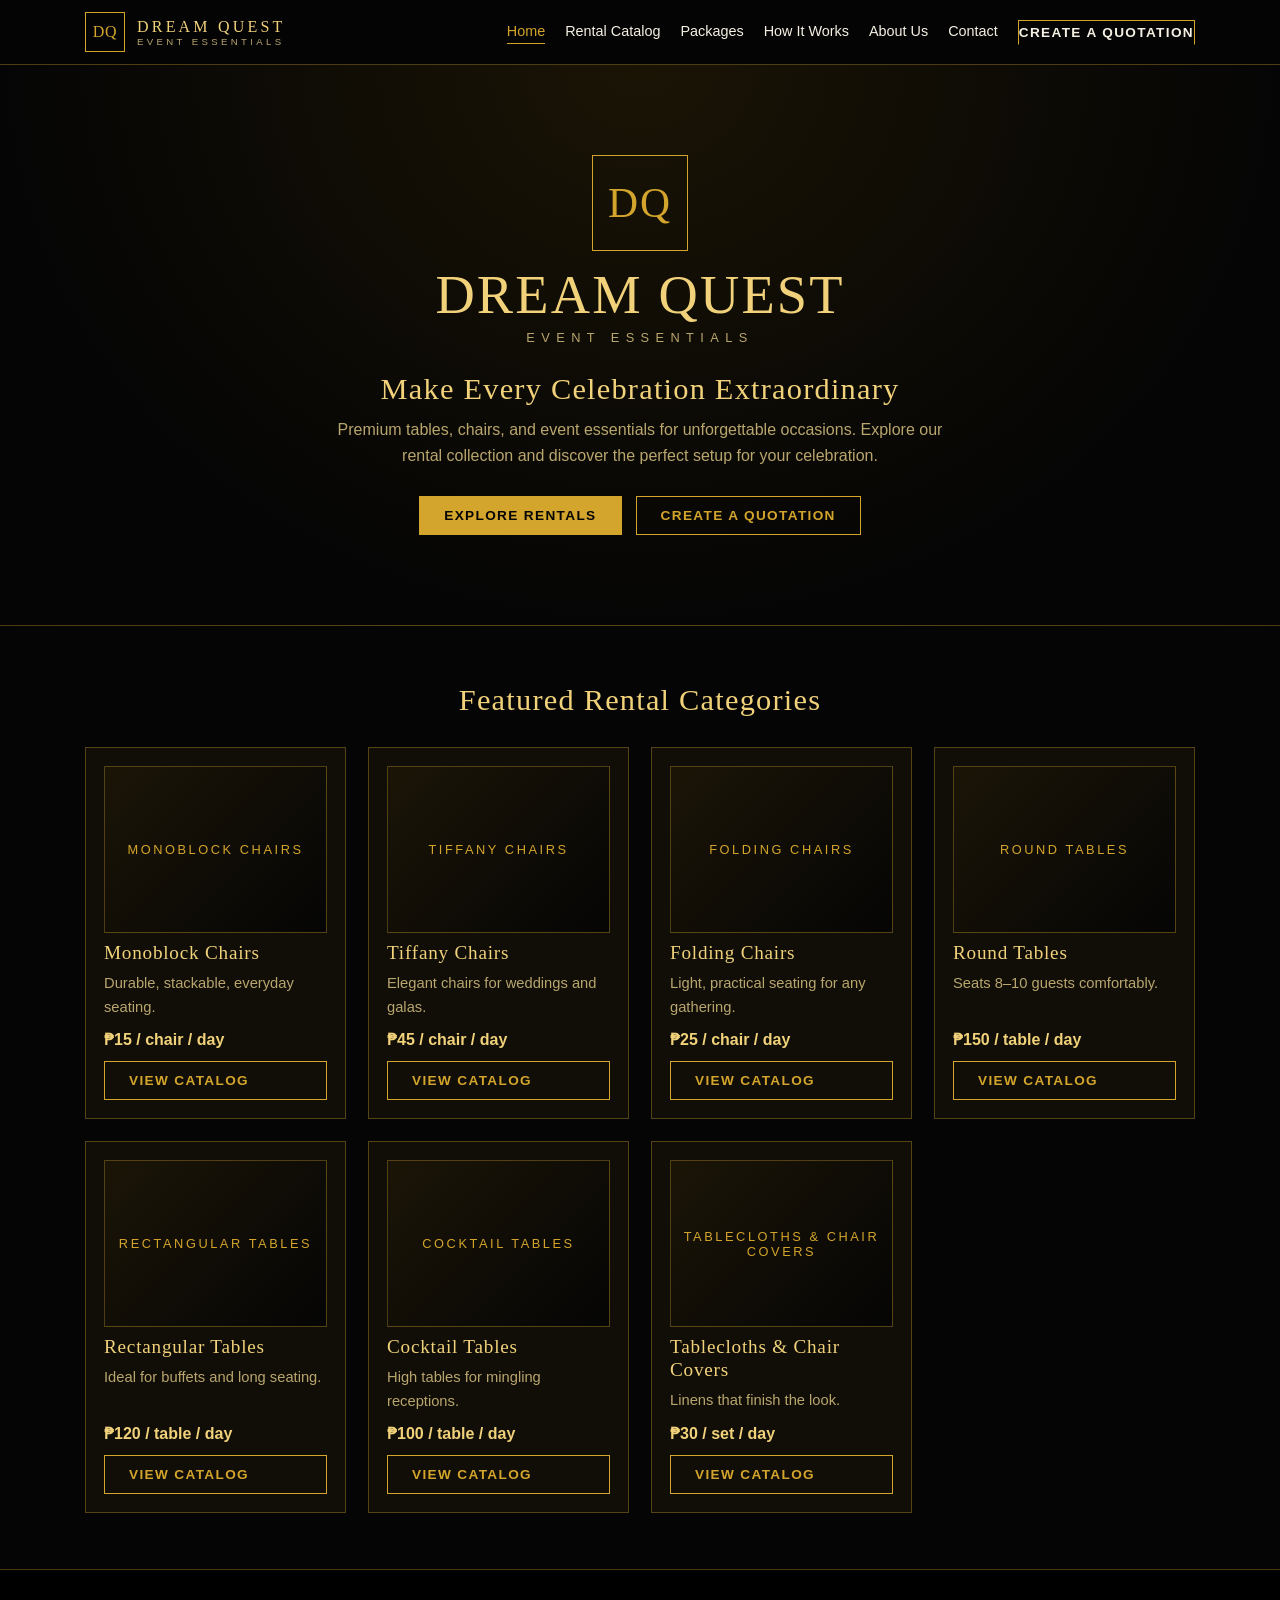
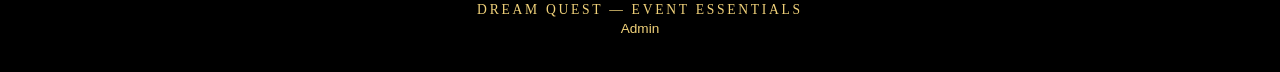
<file: index.html>
<!DOCTYPE html>
<html lang="en">

<head>
    <meta charset="utf-8">
    <meta name="viewport" content="width=device-width,initial-scale=1">
    <title>Home — DREAM QUEST</title>
    <link rel="stylesheet" href="style.css">
</head>

<body>
    <header>
        <nav class="nav"><a class="brand" href="index.html"><span class="dq">DQ</span><span>DREAM QUEST<small>EVENT
                        ESSENTIALS</small></span></a><input type="checkbox" id="t"><label for="t"
                class="burger">&#9776;</label>
            <ul>
                <li><a href="index.html" class=on>Home</a></li>
                <li><a href="rentals.html">Rental Catalog</a></li>
                <li><a href="packages.html">Packages</a></li>
                <li><a href="how-it-works.html">How It Works</a></li>
                <li><a href="about.html">About Us</a></li>
                <li><a href="contact.html">Contact</a></li>
                <li><a class="btn" href="quotation.html">Create a Quotation</a></li>
            </ul>
        </nav>
    </header>
    <section class="hero">
        <div class="wrap"><span class="dq">DQ</span>
            <h1>DREAM QUEST</h1>
            <p class="sub">EVENT ESSENTIALS</p>
            <h2>Make Every Celebration Extraordinary</h2>
            <p class="lead">Premium tables, chairs, and event essentials for unforgettable occasions. Explore our rental
                collection and discover the perfect setup for your celebration.</p>
            <div class="btns"><a class="btn fill" href="rentals.html">Explore Rentals</a><a class="btn"
                    href="quotation.html">Create a Quotation</a></div>
        </div>
    </section>
    <section>
        <div class="wrap">
            <h2 class="center">Featured Rental Categories</h2>
            
            <div class="grid">
                <article class="card">
                    <div class="ph" role="img" aria-label="Monoblock Chairs photo placeholder">Monoblock Chairs</div>
                    <h3>Monoblock Chairs</h3>
                    <p>Durable, stackable, everyday seating.</p><span class="price">₱15 / chair / day</span><a
                        class="btn" href="rentals.html">View Catalog</a>
                </article>
                <article class="card">
                    <div class="ph" role="img" aria-label="Tiffany Chairs photo placeholder">Tiffany Chairs</div>
                    <h3>Tiffany Chairs</h3>
                    <p>Elegant chairs for weddings and galas.</p><span class="price">₱45 / chair / day</span><a
                        class="btn" href="rentals.html">View Catalog</a>
                </article>
                <article class="card">
                    <div class="ph" role="img" aria-label="Folding Chairs photo placeholder">Folding Chairs</div>
                    <h3>Folding Chairs</h3>
                    <p>Light, practical seating for any gathering.</p><span class="price">₱25 / chair / day</span><a
                        class="btn" href="rentals.html">View Catalog</a>
                </article>
                <article class="card">
                    <div class="ph" role="img" aria-label="Round Tables photo placeholder">Round Tables</div>
                    <h3>Round Tables</h3>
                    <p>Seats 8–10 guests comfortably.</p><span class="price">₱150 / table / day</span><a class="btn"
                        href="rentals.html">View Catalog</a>
                </article>
                <article class="card">
                    <div class="ph" role="img" aria-label="Rectangular Tables photo placeholder">Rectangular Tables
                    </div>
                    <h3>Rectangular Tables</h3>
                    <p>Ideal for buffets and long seating.</p><span class="price">₱120 / table / day</span><a
                        class="btn" href="rentals.html">View Catalog</a>
                </article>
                <article class="card">
                    <div class="ph" role="img" aria-label="Cocktail Tables photo placeholder">Cocktail Tables</div>
                    <h3>Cocktail Tables</h3>
                    <p>High tables for mingling receptions.</p><span class="price">₱100 / table / day</span><a
                        class="btn" href="rentals.html">View Catalog</a>
                </article>
                <article class="card">
                    <div class="ph" role="img" aria-label="Tablecloths & Chair Covers photo placeholder">Tablecloths &
                        Chair Covers</div>
                    <h3>Tablecloths & Chair Covers</h3>
                    <p>Linens that finish the look.</p><span class="price">₱30 / set / day</span><a class="btn"
                        href="rentals.html">View Catalog</a>
                </article>
            </div>
        </div>
    </section>



    <footer>
        <div class="wrap">
            <p class="brand" style="justify-content:center">DREAM QUEST — EVENT ESSENTIALS</p>
            <p><a href="admin.html">Admin</a></p>
        </div>
    </footer>
</body>

</html>
</file>
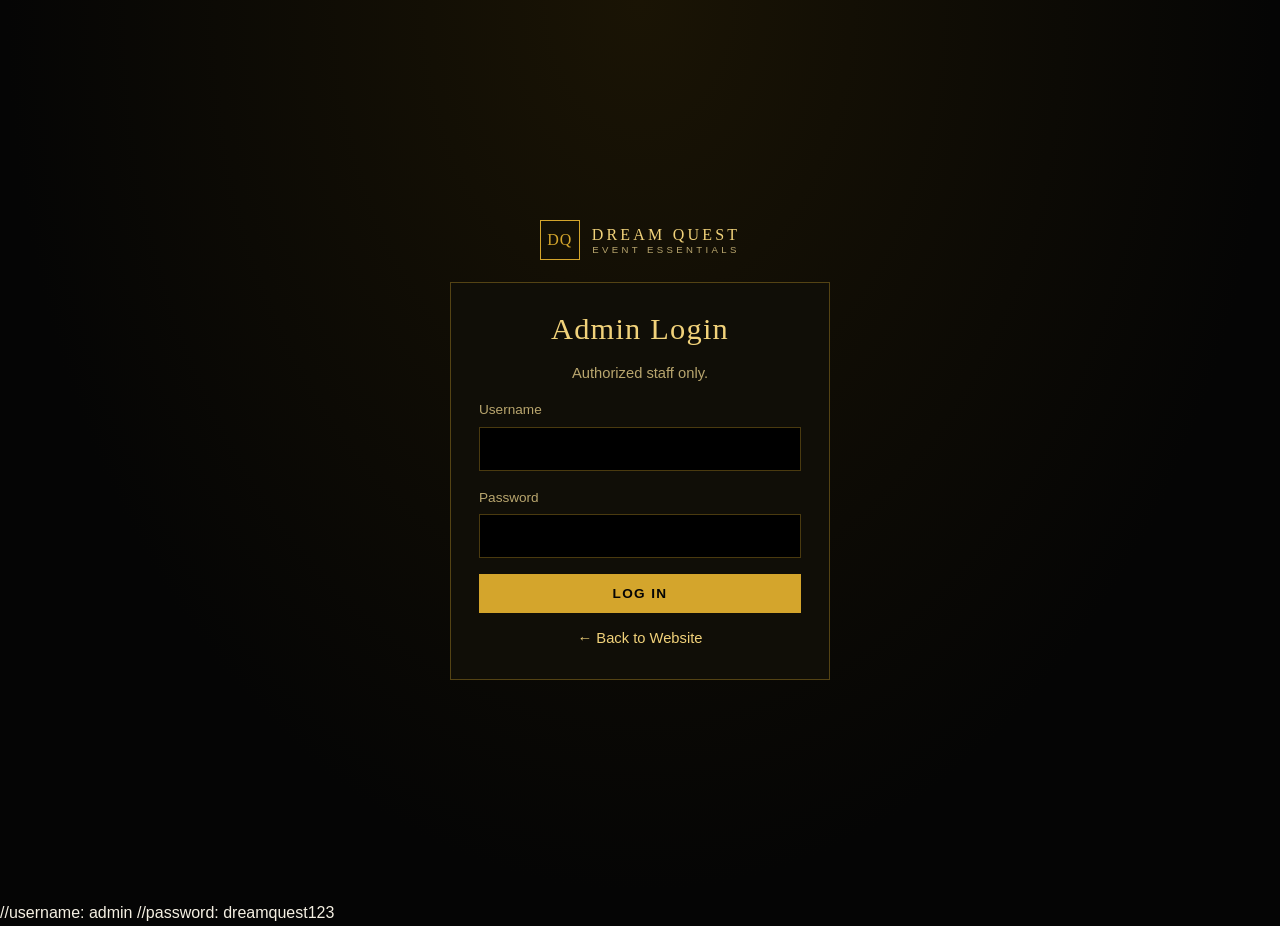
<file: admin.html>
<!DOCTYPE html>
<html lang="en">

<head>
    <meta charset="utf-8">
    <meta name="viewport" content="width=device-width,initial-scale=1">
    <title>Admin Login — DREAM QUEST</title>
    <link rel="stylesheet" href="style.css">
    <script>if (sessionStorage.getItem('dqAdmin') === '1') location.replace('dashboard.html')</script>
</head>

<body>
    <section
        style="min-height:100vh;display:grid;place-items:center;background:radial-gradient(ellipse at top,#1a1405,var(--bg) 70%)">
        <div style="width:100%;max-width:420px;padding:0 20px">
            <div class="center"><a class="brand" href="index.html"
                    style="justify-content:center;margin-bottom:22px"><span class="dq">DQ</span><span>DREAM
                        QUEST<small>EVENT ESSENTIALS</small></span></a></div>
            <div class="card" style="padding:28px;gap:14px">
                <h2 class="center" style="margin:0">Admin Login</h2>
                <p class="muted center" style="flex:none">Authorized staff only.</p>
                <form id="f" style="grid-template-columns:1fr"><label>Username<input id="u" type="text"
                            autocomplete="username" required></label><label>Password<input id="p" type="password"
                            autocomplete="current-password" required></label>
                    <p id="err" class="Rejected" style="display:none;font-size:.85rem">Incorrect username or password.
                    </p><button class="btn fill" type="submit">Log In</button>
                </form>
                
                <p class="center" style="margin:0"><a href="index.html">&larr; Back to Website</a></p>
            </div>
        </div>
    </section>
    <script>
        document.getElementById('f').addEventListener('submit', function (e) {
            e.preventDefault();
            if (document.getElementById('u').value.trim() === 'admin' && document.getElementById('p').value === 'dreamquest123') { sessionStorage.setItem('dqAdmin', '1'); location.href = 'dashboard.html' }
            else { document.getElementById('err').style.display = 'block' }
        });
    </script>
</body>
//username: admin
//password: dreamquest123
</html>
</file>
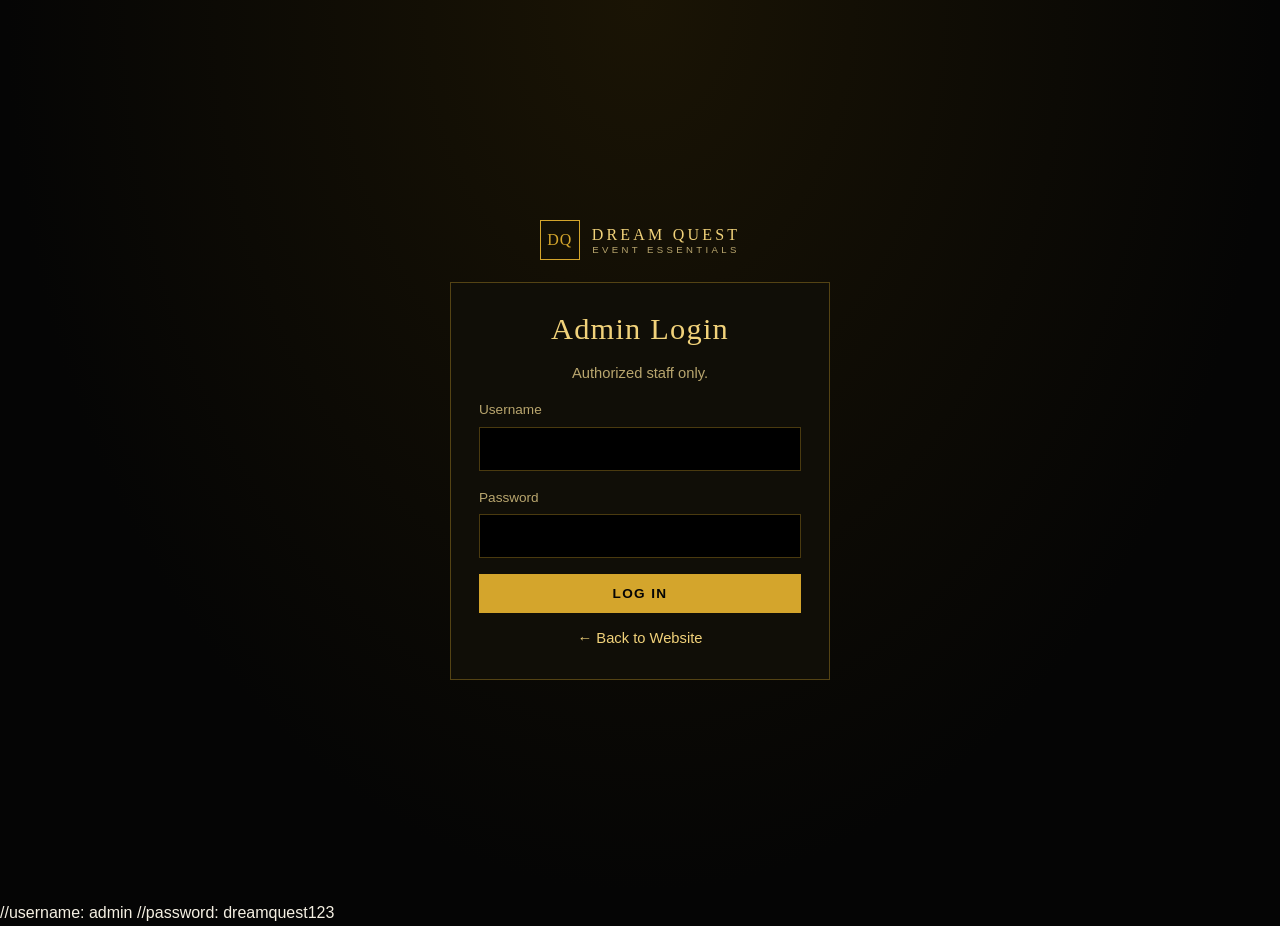
<file: bookings.html>
<!DOCTYPE html>
<html lang="en">

<head>
    <meta charset="utf-8">
    <meta name="viewport" content="width=device-width,initial-scale=1">
    <title>Customer Bookings — DREAM QUEST</title>
    <link rel="stylesheet" href="style.css">
    <script>if (sessionStorage.getItem('dqAdmin') !== '1') location.replace('admin.html')</script>
</head>

<body>
    <div class="app">
        <aside class="side">
            <div class="brand"><span class="dq">DQ</span><span>DREAM QUEST<small>EVENT ESSENTIALS</small></span></div><a
                href="dashboard.html">Dashboard</a><a href="quotation.html">Create Quotation</a><a
                href="dashboard.html#q">Quotations</a><a href="bookings.html" class=on>Customer Bookings</a><a
                href="rentals.html">Products</a><a href="rentals.html#chairs">Inventory</a><a
                href="customers.html">Customers</a><a href="settings.html">Settings</a><a href="index.html">Back to
                Website</a><a href="admin.html" onclick="sessionStorage.removeItem('dqAdmin')">Log Out</a>
        </aside>
        <main class="main">
            <h1>Customer Bookings</h1>
            <p class="muted">Requests submitted by customers through the Create a Quotation form appear here, newest
                first.</p>
            <div class="bar"><label>Filter by status<select id="flt">
                        <option value="">All</option>
                        <option>Pending</option>
                        <option>Confirmed</option>
                        <option>Completed</option>
                        <option>Cancelled</option>
                    </select></label><span id="cnt" class="muted"></span></div>
            <div class="tw">
                <table>
                    <thead>
                        <tr>
                            <th>Booking</th>
                            <th>Customer</th>
                            <th>Event Date</th>
                            <th>Products</th>
                            <th>Delivery Address</th>
                            <th>Status</th>
                            <th></th>
                        </tr>
                    </thead>
                    <tbody id="rows"></tbody>
                </table>
            </div>
            <div id="none" class="empty" style="display:none">
                <h3>NO BOOKINGS FOUND</h3>
                <p class="muted">New customer requests will show up here.</p>
            </div>
            <dialog id="dlg">
                <h2 id="dt" style="margin:0"></h2>
                <dl class="dl" id="dd"></dl>
                <div class="bar"><label>Update status<select id="ds">
                            <option>Pending</option>
                            <option>Confirmed</option>
                            <option>Completed</option>
                            <option>Cancelled</option>
                        </select></label><button class="btn fill" id="sv" type="button">Save</button><button class="btn"
                        id="rm" type="button">Delete</button><button class="btn" id="cl" type="button">Close</button>
                </div>
            </dialog>
        </main>
        <script>
                (function () {
                    var KEY = 'dqBookings', cur = null;
                    var seed = [
                        { id: 'BK-001', createdAt: '2026-10-12T09:00:00', name: 'Maria Santos', phone: '0900 111 2222', email: 'maria@example.com', eventName: 'Wedding Reception', eventType: 'Wedding', eventDate: '2026-11-02', start: '2026-11-02', end: '2026-11-02', address: '12 Sample St., Your City', products: ['Tiffany Chair', 'Round Table'], quantities: 'Tiffany Chair x 50\nRound Table x 6', service: 'Delivery', instructions: '', status: 'Confirmed' },
                        { id: 'BK-002', createdAt: '2026-10-14T10:30:00', name: 'John Reyes', phone: '0900 333 4444', email: 'john@example.com', eventName: 'Birthday Party', eventType: 'Birthday', eventDate: '2026-11-10', start: '2026-11-10', end: '2026-11-10', address: '8 Example Ave., Your City', products: ['Monoblock Chair', 'Rectangular Table'], quantities: 'Monoblock Chair x 40\nTable x 5', service: 'Delivery', instructions: '', status: 'Pending' },
                        { id: 'BK-003', createdAt: '2026-10-16T14:15:00', name: 'Luis Garcia', phone: '0900 777 8888', email: 'luis@example.com', eventName: 'Family Reunion', eventType: 'Family Gathering', eventDate: '2026-11-20', start: '2026-11-20', end: '2026-11-20', address: '3 Demo Rd., Your City', products: ['Folding Chair'], quantities: 'Folding Chair x 60', service: 'Pick-up', instructions: '', status: 'Completed' }];
                    function load() { try { var r = localStorage.getItem(KEY); if (r) return JSON.parse(r); localStorage.setItem(KEY, JSON.stringify(seed)) } catch (e) { } return seed.slice() }
                    function save(l) { try { localStorage.setItem(KEY, JSON.stringify(l)) } catch (e) { alert('Could not save changes.') } }
                    function esc(s) { return String(s == null ? '' : s).replace(/[&<>"']/g, function (c) { return { '&': '&amp;', '<': '&lt;', '>': '&gt;', '"': '&quot;', "'": '&#39;' }[c] }) }
                    var list = load();
                    function render() {
                        var f = document.getElementById('flt').value;
                        var v = list.filter(function (b) { return !f || b.status === f }).sort(function (a, b) { return String(b.createdAt).localeCompare(String(a.createdAt)) });
                        document.getElementById('rows').innerHTML = v.map(function (b) {
                            return '<tr><td>' + esc(b.id) + '</td><td>' + esc(b.name) + '<br><small class="muted">' + esc(b.phone) + '</small></td><td>' + esc(b.eventDate) + '</td><td>' + esc((b.products || []).join(', ')) + '</td><td>' + esc(b.address) + '</td><td><span class="st ' + esc(b.status) + '">' + esc(b.status) + '</span></td><td><button class="btn" data-id="' + esc(b.id) + '" type="button">View</button></td></tr>'
                        }).join('');
                        document.getElementById('none').style.display = v.length ? 'none' : 'block';
                        document.getElementById('cnt').textContent = v.length + ' of ' + list.length + ' bookings';
                    }
                    function row(k, v) { return '<dt>' + k + '</dt><dd>' + esc(v || '—') + '</dd>' }
                    document.getElementById('rows').addEventListener('click', function (e) {
                        var id = e.target.getAttribute('data-id'); if (!id) return;
                        cur = list.filter(function (b) { return b.id === id })[0]; if (!cur) return;
                        document.getElementById('dt').textContent = 'Booking ' + cur.id;
                        document.getElementById('dd').innerHTML = row('Customer', cur.name) + row('Contact', cur.phone) + row('Email', cur.email) + row('Event', (cur.eventName || '') + (cur.eventType ? ' (' + cur.eventType + ')' : '')) + row('Event date', cur.eventDate) + row('Rental period', (cur.start || '—') + ' to ' + (cur.end || '—')) + row('Delivery address', cur.address) + row('Products', (cur.products || []).join(', ')) + row('Quantities', cur.quantities) + row('Service', cur.service) + row('Instructions', cur.instructions) + row('Submitted', cur.createdAt ? new Date(cur.createdAt).toLocaleString() : '');
                        document.getElementById('ds').value = cur.status;
                        document.getElementById('dlg').showModal();
                    });
                    document.getElementById('sv').onclick = function () { cur.status = document.getElementById('ds').value; save(list); document.getElementById('dlg').close(); render() };
                    document.getElementById('rm').onclick = function () { if (confirm('Delete booking ' + cur.id + '?')) { list = list.filter(function (b) { return b !== cur }); save(list); document.getElementById('dlg').close(); render() } };
                    document.getElementById('cl').onclick = function () { document.getElementById('dlg').close() };
                    document.getElementById('flt').onchange = render;
                    render();
                })();
        </script>
    </div>
</body>

</html>
</file>
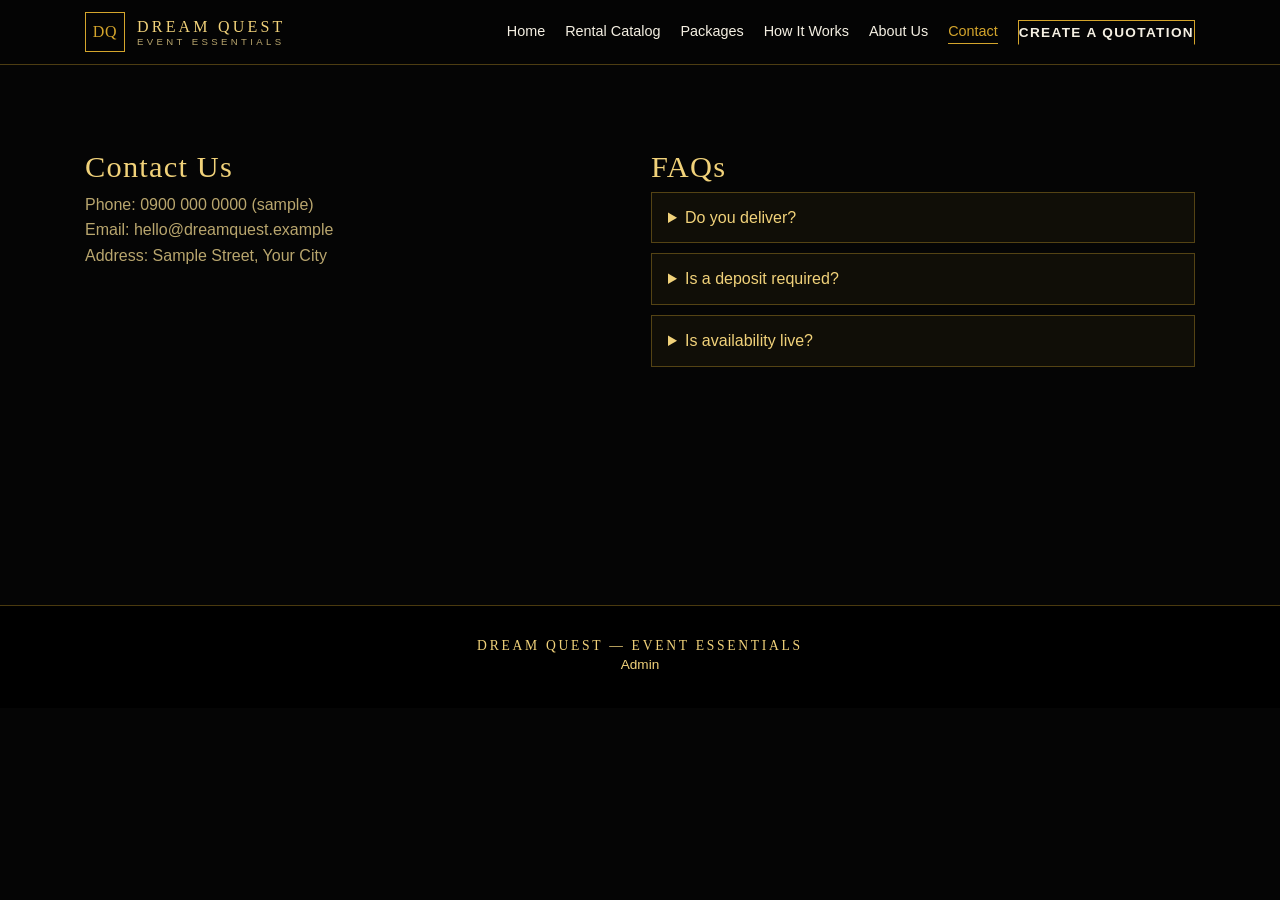
<file: contact.html>
<!DOCTYPE html>
<html lang="en">

<head>
    <meta charset="utf-8">
    <meta name="viewport" content="width=device-width,initial-scale=1">
    <title>Contact — DREAM QUEST</title>
    <link rel="stylesheet" href="style.css">
</head>

<body>
    <header>
        <nav class="nav"><a class="brand" href="index.html"><span class="dq">DQ</span><span>DREAM QUEST<small>EVENT
                        ESSENTIALS</small></span></a><input type="checkbox" id="t"><label for="t"
                class="burger">&#9776;</label>
            <ul>
                <li><a href="index.html">Home</a></li>
                <li><a href="rentals.html">Rental Catalog</a></li>
                <li><a href="packages.html">Packages</a></li>
                <li><a href="how-it-works.html">How It Works</a></li>
                <li><a href="about.html">About Us</a></li>
                <li><a href="contact.html" class=on>Contact</a></li>
                <li><a class="btn" href="quotation.html">Create a Quotation</a></li>
            </ul>
        </nav>
    </header>
    <main>
        <section id="contact" style="min-height:60vh">
            <div class="wrap grid" style="grid-template-columns:repeat(auto-fit,minmax(300px,1fr))">
                <div>
                    <h2>Contact Us</h2>
                    <p class="muted">Phone: 0900 000 0000 (sample)<br>Email: hello@dreamquest.example<br>Address: Sample
                        Street, Your City</p>
                </div>
                <div>
                    <h2>FAQs</h2>
                    <details>
                        <summary>Do you deliver?</summary>
                        <p>Yes, delivery fees depend on location (sample policy).</p>
                    </details>
                    <details>
                        <summary>Is a deposit required?</summary>
                        <p>A refundable security deposit applies (sample policy).</p>
                    </details>
                    <details>
                        <summary>Is availability live?</summary>
                        <p>No. Availability labels are samples; confirm with us directly.</p>
                    </details>
                </div>
            </div>
        </section>
    </main>
    <footer>
        <div class="wrap">
            <p class="brand" style="justify-content:center">DREAM QUEST — EVENT ESSENTIALS</p>
           
            <p><a href="admin.html">Admin</a></p>
        </div>
    </footer>
</body>

</html>
</file>
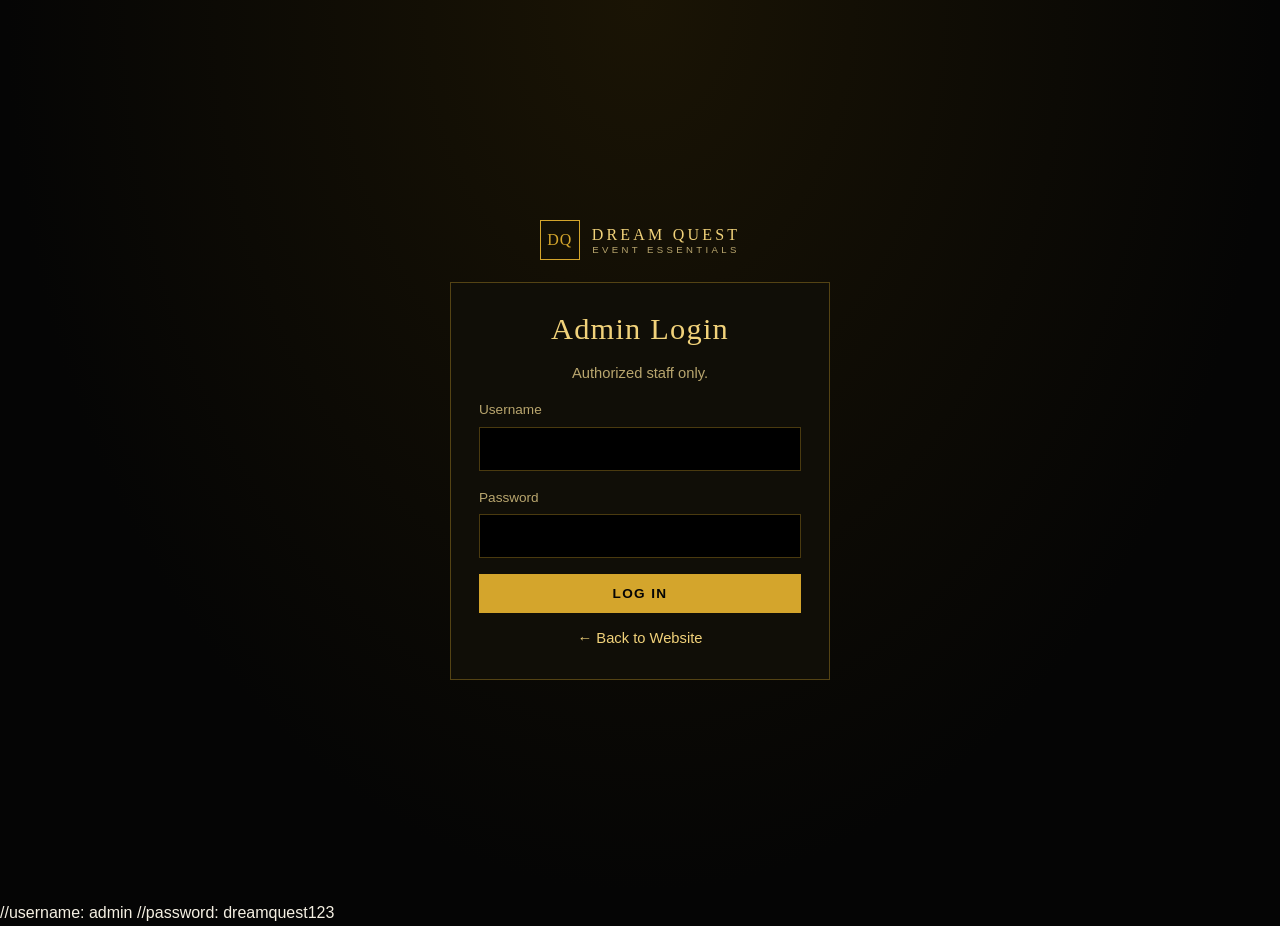
<file: customers.html>
<!DOCTYPE html>
<html lang="en">

<head>
    <meta charset="utf-8">
    <meta name="viewport" content="width=device-width,initial-scale=1">
    <title>Customers — DREAM QUEST</title>
    <link rel="stylesheet" href="style.css">
    <script>if (sessionStorage.getItem('dqAdmin') !== '1') location.replace('admin.html')</script>
</head>

<body>
    <div class="app">
        <aside class="side">
            <div class="brand"><span class="dq">DQ</span><span>DREAM QUEST<small>EVENT ESSENTIALS</small></span></div><a
                href="dashboard.html">Dashboard</a><a href="quotation.html">Create Quotation</a><a
                href="dashboard.html#q">Quotations</a><a href="bookings.html">Customer Bookings</a><a
                href="rentals.html">Products</a><a href="rentals.html#chairs">Inventory</a><a href="customers.html"
                class=on>Customers</a><a href="settings.html">Settings</a><a href="index.html">Back to Website</a><a
                href="admin.html" onclick="sessionStorage.removeItem('dqAdmin')">Log Out</a>
        </aside>
        <main class="main">
            <h1>Customers</h1>
           
            <div class="tw">
                <table>
                    <thead>
                        <tr>
                            <th>Customer</th>
                            <th>Contact</th>
                            <th>Rental History</th>
                            <th>Quotation History</th>
                        </tr>
                    </thead>
                    <tbody>
                        <tr>
                            <td>Maria Santos</td>
                            <td>0900 111 2222 · maria@example.com</td>
                            <td>Wedding, Nov 2026</td>
                            <td>DQ-0001 (Accepted)</td>
                        </tr>
                        <tr>
                            <td>John Reyes</td>
                            <td>0900 333 4444 · john@example.com</td>
                            <td>Birthday, Nov 2026</td>
                            <td>DQ-0002 (Pending)</td>
                        </tr>
                        <tr>
                            <td>Ana Cruz</td>
                            <td>0900 555 6666 · ana@example.com</td>
                            <td>None yet</td>
                            <td>DQ-0003 (Draft)</td>
                        </tr>
                    </tbody>
                </table>
            </div>
        </main>
    </div>
</body>

</html>
</file>
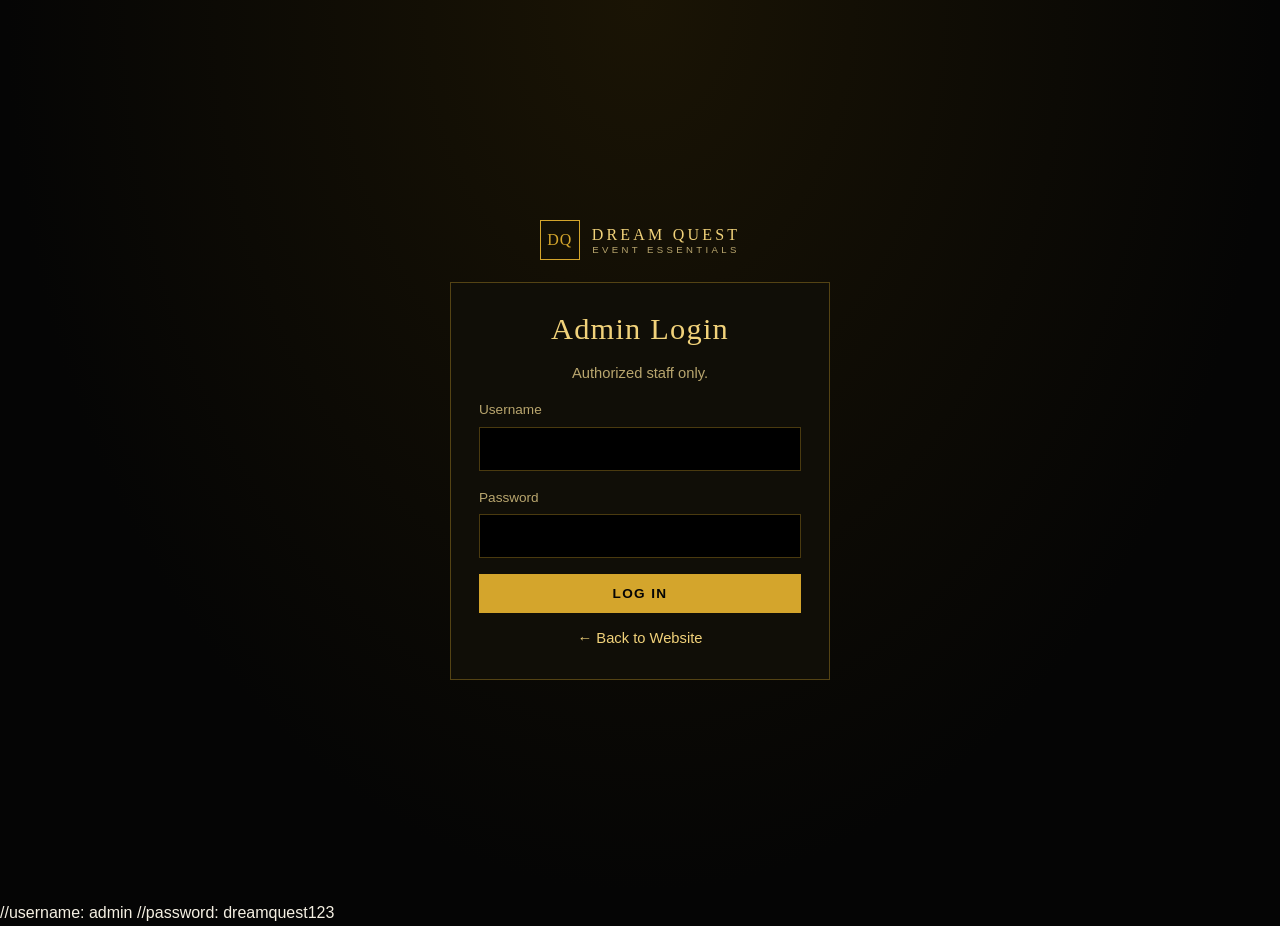
<file: dashboard.html>
<!DOCTYPE html>
<html lang="en">

<head>
    <meta charset="utf-8">
    <meta name="viewport" content="width=device-width,initial-scale=1">
    <title>Dashboard — DREAM QUEST</title>
    <link rel="stylesheet" href="style.css">
    <script>if (sessionStorage.getItem('dqAdmin') !== '1') location.replace('admin.html')</script>
</head>

<body>
    <div class="app">
        <aside class="side">
            <div class="brand"><span class="dq">DQ</span><span>DREAM QUEST<small>EVENT ESSENTIALS</small></span></div><a
                href="dashboard.html" class=on>Dashboard</a><a href="quotation.html">Create Quotation</a><a
                href="dashboard.html#q">Quotations</a><a href="bookings.html">Customer Bookings</a><a
                href="rentals.html">Products</a><a href="rentals.html#chairs">Inventory</a><a
                href="customers.html">Customers</a><a href="settings.html">Settings</a><a href="index.html">Back to
                Website</a><a href="admin.html" onclick="sessionStorage.removeItem('dqAdmin')">Log Out</a>
        </aside>
        <main class="main">
            <h1>Dashboard</h1>
            
            <div class="stats">
                <div class="stat"><b>24</b><span>Total Quotations</span></div>
                <div class="stat"><b id="pend">5</b><span>Pending Bookings</span></div>
                <div class="stat"><b>128</b><span>Available Products</span></div>
                <div class="stat"><b>3</b><span>Active Rentals</span></div>
            </div>
            <h2 id="q">Recent Quotations</h2>
            <div class="tw">
                <table>
                    <thead>
                        <tr>
                            <th>Quotation No.</th>
                            <th>Customer</th>
                            <th>Event Date</th>
                            <th>Total Amount</th>
                            <th>Status</th>
                            <th>Action</th>
                        </tr>
                    </thead>
                    <tbody>
                        <tr>
                            <td>DQ-0001</td>
                            <td>Maria Santos</td>
                            <td>2026-11-02</td>
                            <td>₱4,650</td>
                            <td><span class="st Accepted">Accepted</span></td>
                            <td><a href="quotation.html">View</a></td>
                        </tr>
                        <tr>
                            <td>DQ-0002</td>
                            <td>John Reyes</td>
                            <td>2026-11-10</td>
                            <td>₱3,200</td>
                            <td><span class="st Pending">Pending</span></td>
                            <td><a href="quotation.html">View</a></td>
                        </tr>
                        <tr>
                            <td>DQ-0003</td>
                            <td>Ana Cruz</td>
                            <td>2026-11-15</td>
                            <td>₱8,500</td>
                            <td><span class="st Draft">Draft</span></td>
                            <td><a href="quotation.html">View</a></td>
                        </tr>
                        <tr>
                            <td>DQ-0004</td>
                            <td>Luis Garcia</td>
                            <td>2026-11-20</td>
                            <td>₱1,800</td>
                            <td><span class="st Rejected">Rejected</span></td>
                            <td><a href="quotation.html">View</a></td>
                        </tr>
                    </tbody>
                </table>
            </div>
            <div class="empty">
                <h3>NO QUOTATIONS YET</h3>
                <p class="muted">Saved quotations will appear here.</p>
                <p class="muted"></p><a class="btn fill" href="quotation.html">+ Create New
                    Quotation</a>
            </div>
        </main>
    </div>
    <script>try { var l = JSON.parse(localStorage.getItem("dqBookings") || "null"); if (l) document.getElementById("pend").textContent = l.filter(function (b) { return b.status === "Pending" }).length } catch (e) { }</script>
</body>

</html>
</file>
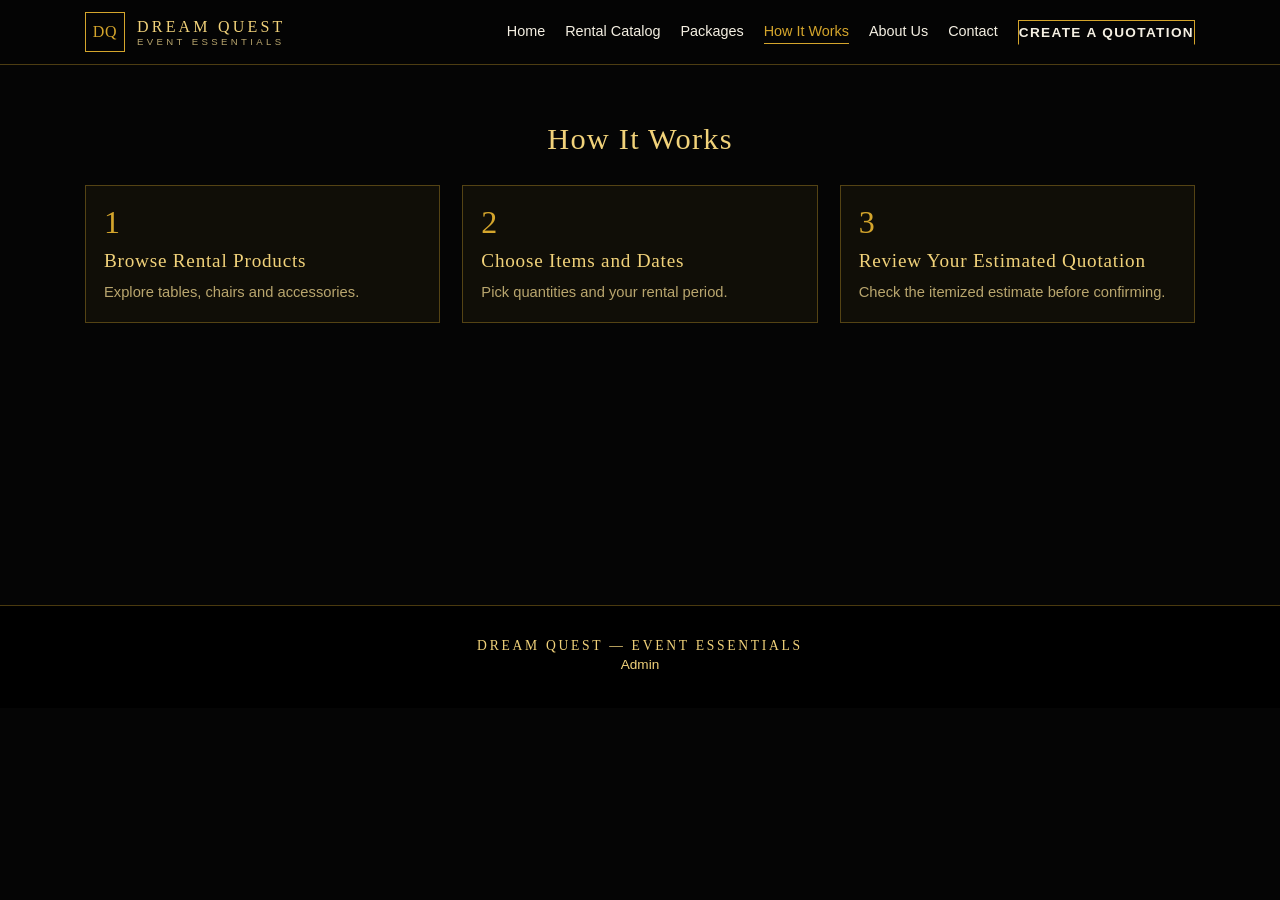
<file: how-it-works.html>
<!DOCTYPE html>
<html lang="en">

<head>
    <meta charset="utf-8">
    <meta name="viewport" content="width=device-width,initial-scale=1">
    <title>How It Works — DREAM QUEST</title>
    <link rel="stylesheet" href="style.css">
</head>

<body>
    <header>
        <nav class="nav"><a class="brand" href="index.html"><span class="dq">DQ</span><span>DREAM QUEST<small>EVENT
                        ESSENTIALS</small></span></a><input type="checkbox" id="t"><label for="t"
                class="burger">&#9776;</label>
            <ul>
                <li><a href="index.html">Home</a></li>
                <li><a href="rentals.html">Rental Catalog</a></li>
                <li><a href="packages.html">Packages</a></li>
                <li><a href="how-it-works.html" class=on>How It Works</a></li>
                <li><a href="about.html">About Us</a></li>
                <li><a href="contact.html">Contact</a></li>
                <li><a class="btn" href="quotation.html">Create a Quotation</a></li>
            </ul>
        </nav>
    </header>
    <main>
        <section id="how" style="min-height:60vh">
            <div class="wrap">
                <h2 class="center">How It Works</h2>
                <div class="grid steps">
                    <div class="card">
                        <h3>Browse Rental Products</h3>
                        <p>Explore tables, chairs and accessories.</p>
                    </div>
                    <div class="card">
                        <h3>Choose Items and Dates</h3>
                        <p>Pick quantities and your rental period.</p>
                    </div>
                    <div class="card">
                        <h3>Review Your Estimated Quotation</h3>
                        <p>Check the itemized estimate before confirming.</p>
                    </div>
                </div>
            </div>
        </section>
    </main>
    <footer>
        <div class="wrap">
            <p class="brand" style="justify-content:center">DREAM QUEST — EVENT ESSENTIALS</p>
            
            <p><a href="admin.html">Admin</a></p>
        </div>
    </footer>
</body>

</html>
</file>
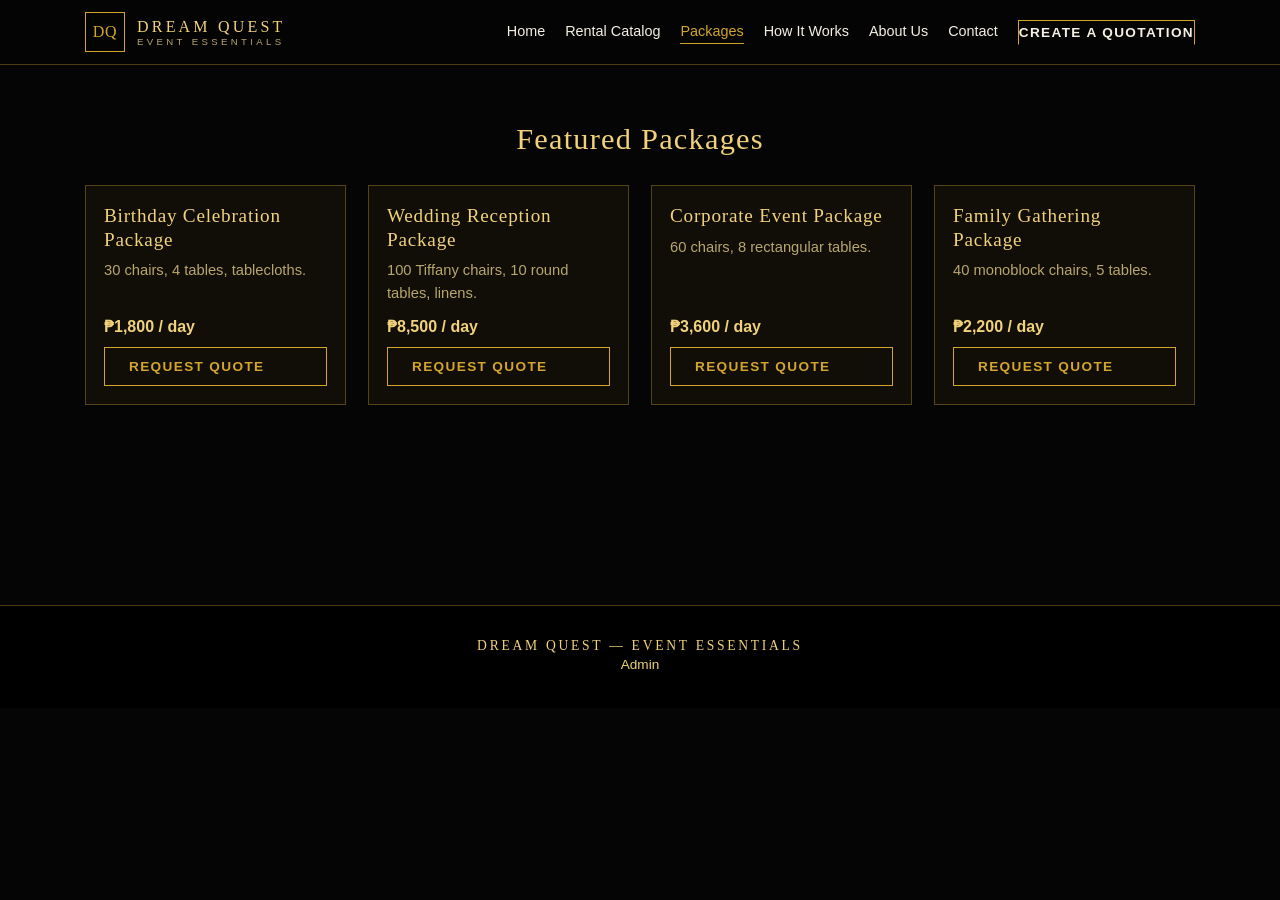
<file: packages.html>
<!DOCTYPE html>
<html lang="en">

<head>
    <meta charset="utf-8">
    <meta name="viewport" content="width=device-width,initial-scale=1">
    <title>Packages — DREAM QUEST</title>
    <link rel="stylesheet" href="style.css">
</head>

<body>
    <header>
        <nav class="nav"><a class="brand" href="index.html"><span class="dq">DQ</span><span>DREAM QUEST<small>EVENT
                        ESSENTIALS</small></span></a><input type="checkbox" id="t"><label for="t"
                class="burger">&#9776;</label>
            <ul>
                <li><a href="index.html">Home</a></li>
                <li><a href="rentals.html">Rental Catalog</a></li>
                <li><a href="packages.html" class=on>Packages</a></li>
                <li><a href="how-it-works.html">How It Works</a></li>
                <li><a href="about.html">About Us</a></li>
                <li><a href="contact.html">Contact</a></li>
                <li><a class="btn" href="quotation.html">Create a Quotation</a></li>
            </ul>
        </nav>
    </header>
    <main>
        <section id="packages" style="min-height:60vh">
            <div class="wrap">
                <h2 class="center">Featured Packages</h2>
                <div class="grid">
                    <article class="card">
                        <h3>Birthday Celebration Package</h3>
                        <p>30 chairs, 4 tables, tablecloths.</p><span class="price">₱1,800 / day</span><a class="btn"
                            href="quotation.html">Request Quote</a>
                    </article>
                    <article class="card">
                        <h3>Wedding Reception Package</h3>
                        <p>100 Tiffany chairs, 10 round tables, linens.</p><span class="price">₱8,500 / day</span><a
                            class="btn" href="quotation.html">Request Quote</a>
                    </article>
                    <article class="card">
                        <h3>Corporate Event Package</h3>
                        <p>60 chairs, 8 rectangular tables.</p><span class="price">₱3,600 / day</span><a class="btn"
                            href="quotation.html">Request Quote</a>
                    </article>
                    <article class="card">
                        <h3>Family Gathering Package</h3>
                        <p>40 monoblock chairs, 5 tables.</p><span class="price">₱2,200 / day</span><a class="btn"
                            href="quotation.html">Request Quote</a>
                    </article>
                </div>
            </div>
        </section>
    </main>
    <footer>
        <div class="wrap">
            <p class="brand" style="justify-content:center">DREAM QUEST — EVENT ESSENTIALS</p>
           
            <p><a href="admin.html">Admin</a></p>
        </div>
    </footer>
</body>

</html>
</file>
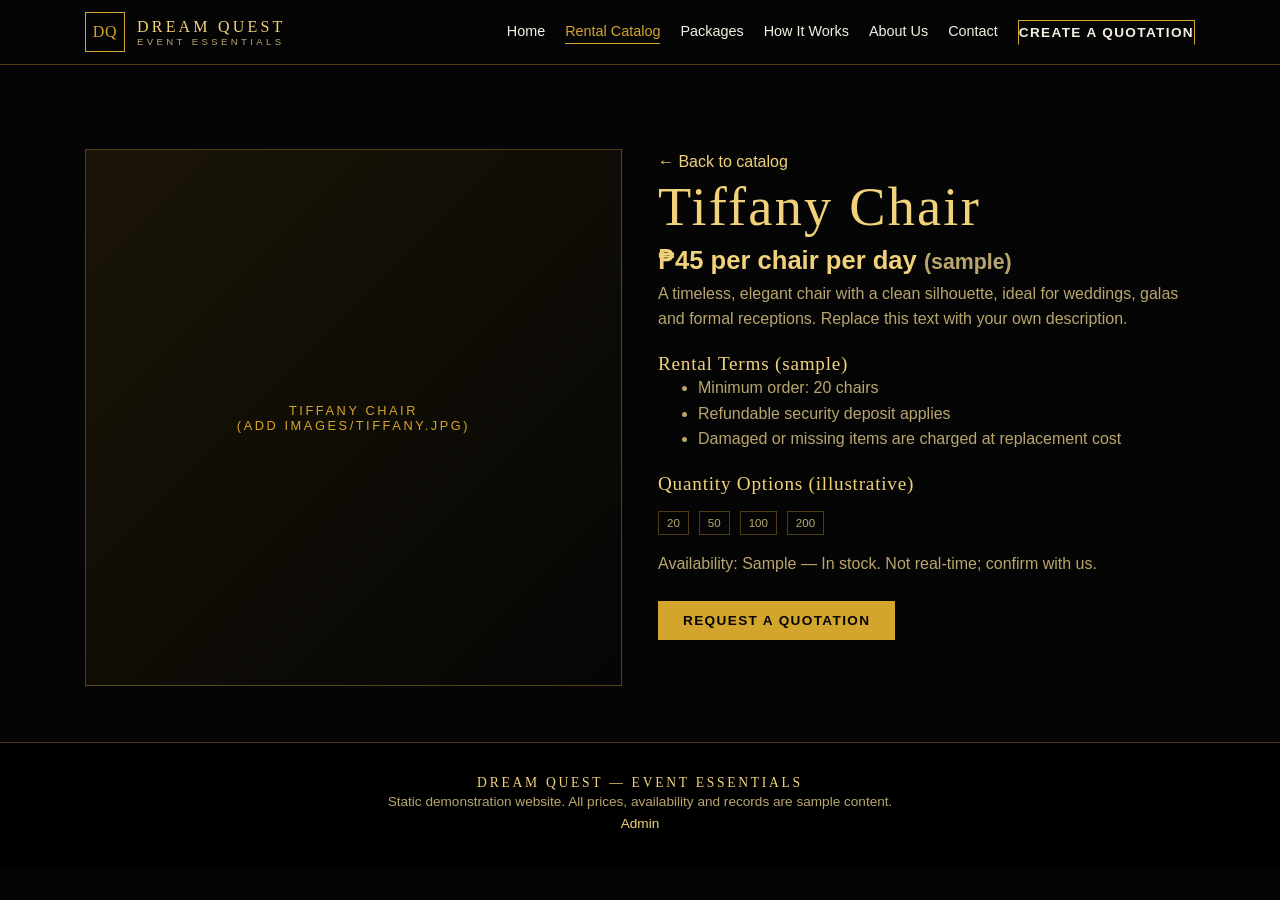
<file: product-details.html>
<!DOCTYPE html>
<html lang="en">

<head>
    <meta charset="utf-8">
    <meta name="viewport" content="width=device-width,initial-scale=1">
    <title>Product Details — DREAM QUEST</title>
    <link rel="stylesheet" href="style.css">
</head>

<body>
    <header>
        <nav class="nav"><a class="brand" href="index.html"><span class="dq">DQ</span><span>DREAM QUEST<small>EVENT
                        ESSENTIALS</small></span></a><input type="checkbox" id="t"><label for="t"
                class="burger">&#9776;</label>
            <ul>
                <li><a href="index.html">Home</a></li>
                <li><a href="rentals.html" class=on>Rental Catalog</a></li>
                <li><a href="packages.html">Packages</a></li>
                <li><a href="how-it-works.html">How It Works</a></li>
                <li><a href="about.html">About Us</a></li>
                <li><a href="contact.html">Contact</a></li>
                <li><a class="btn" href="quotation.html">Create a Quotation</a></li>
            </ul>
        </nav>
    </header>
    <section>
        <div class="wrap grid" style="grid-template-columns:repeat(auto-fit,minmax(300px,1fr));gap:36px">
            <div class="ph" style="aspect-ratio:1" role="img" aria-label="Tiffany chair">Tiffany Chair<br>(add
                images/tiffany.jpg)</div>
            <div>
                <p class="muted"><a href="rentals.html">&larr; Back to catalog</a></p>
                <h1>Tiffany Chair</h1>
                <p class="price" style="font-size:1.6rem">₱45 per chair per day <small class="muted">(sample)</small>
                </p>
                <p class="muted">A timeless, elegant chair with a clean silhouette, ideal for weddings, galas and formal
                    receptions. Replace this text with your own description.</p>
                <h3 style="margin-top:20px">Rental Terms (sample)</h3>
                <ul class="muted">
                    <li>Minimum order: 20 chairs</li>
                    <li>Refundable security deposit applies</li>
                    <li>Damaged or missing items are charged at replacement cost</li>
                </ul>
                <h3 style="margin-top:20px">Quantity Options (illustrative)</h3>
                <div class="chips"><span class="tag">20</span><span class="tag">50</span><span
                        class="tag">100</span><span class="tag">200</span></div>
                <p class="muted">Availability: Sample — In stock. Not real-time; confirm with us.</p>
                <div class="btns" style="justify-content:flex-start"><a class="btn fill" href="quotation.html">Request a
                        Quotation</a></div>
            </div>
        </div>
    </section>
    <footer>
        <div class="wrap">
            <p class="brand" style="justify-content:center">DREAM QUEST — EVENT ESSENTIALS</p>
            <p>Static demonstration website. All prices, availability and records are sample content.</p>
            <p><a href="admin.html">Admin</a></p>
        </div>
    </footer>
</body>

</html>
</file>
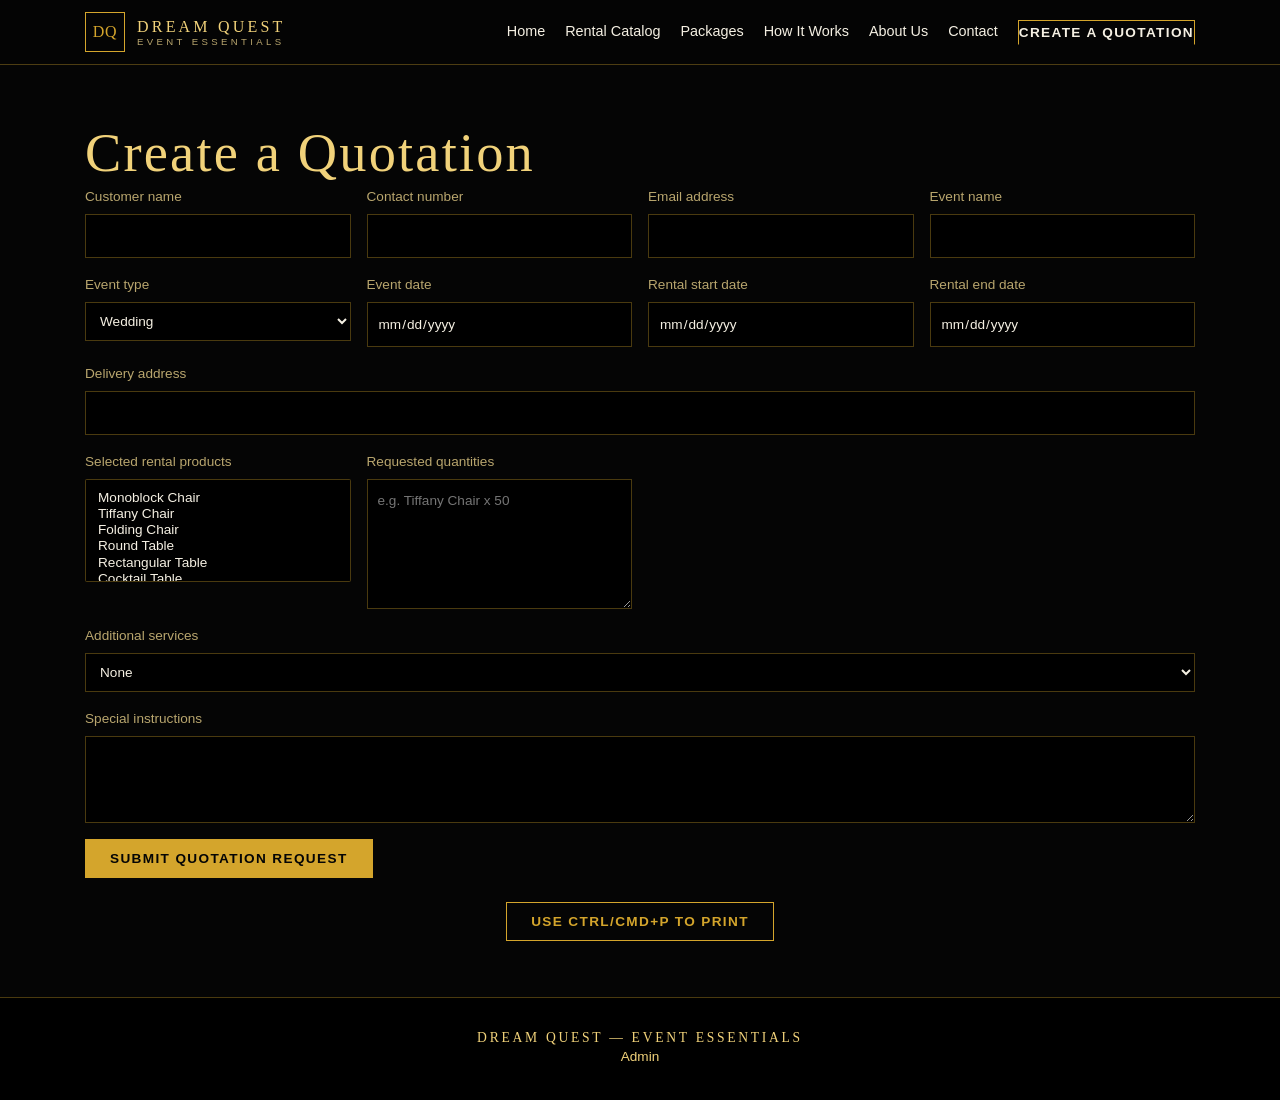
<file: quotation.html>
<!DOCTYPE html>
<html lang="en">

<head>
    <meta charset="utf-8">
    <meta name="viewport" content="width=device-width,initial-scale=1">
    <title>Create a Quotation — DREAM QUEST</title>
    <link rel="stylesheet" href="style.css">
</head>

<body>
    <header>
        <nav class="nav"><a class="brand" href="index.html"><span class="dq">DQ</span><span>DREAM QUEST<small>EVENT
                        ESSENTIALS</small></span></a><input type="checkbox" id="t"><label for="t"
                class="burger">&#9776;</label>
            <ul>
                <li><a href="index.html">Home</a></li>
                <li><a href="rentals.html">Rental Catalog</a></li>
                <li><a href="packages.html">Packages</a></li>
                <li><a href="how-it-works.html">How It Works</a></li>
                <li><a href="about.html">About Us</a></li>
                <li><a href="contact.html">Contact</a></li>
                <li><a class="btn" href="quotation.html">Create a Quotation</a></li>
            </ul>
        </nav>
    </header>
    <section>
        <div class="wrap">
            <h1>Create a Quotation</h1>
            
            <form id="bf"><label>Customer name<input id="name" type="text" required></label><label>Contact number<input
                        id="phone" type="tel" required></label><label>Email address<input id="email"
                        type="email"></label><label>Event name<input id="eventName" type="text"></label><label>Event
                    type<select id="eventType">
                        <option>Wedding</option>
                        <option>Birthday</option>
                        <option>Corporate</option>
                        <option>Family Gathering</option>
                    </select></label><label>Event date<input id="eventDate" type="date" required></label><label>Rental
                    start date<input id="start" type="date"></label><label>Rental end date<input id="end"
                        type="date"></label><label class="full">Delivery address<input id="address" type="text"
                        required></label><label>Selected rental products<select id="products" multiple size="5">
                        <option>Monoblock Chair</option>
                        <option>Tiffany Chair</option>
                        <option>Folding Chair</option>
                        <option>Round Table</option>
                        <option>Rectangular Table</option>
                        <option>Cocktail Table</option>
                        <option>Tablecloths &amp; Chair Covers</option>
                    </select></label><label>Requested quantities<textarea id="quantities" rows="5"
                        placeholder="e.g. Tiffany Chair x 50"></textarea></label><label class="full">Additional
                    services<select id="service">
                        <option>None</option>
                        <option>Delivery</option>
                        <option>Setup</option>
                        <option>Pick-up</option>
                    </select></label><label class="full">Special instructions<textarea id="instructions"
                        rows="3"></textarea></label>
                <div class="full"><button class="btn fill" type="submit">Submit Quotation Request</button></div>
                <div id="ok" class="note full" style="display:none"></div>
            </form>
            <script>
                document.getElementById('bf').addEventListener('submit', function (e) {
                    e.preventDefault();
                    var g = function (i) { return document.getElementById(i).value.trim() };
                    var list = []; try { list = JSON.parse(localStorage.getItem('dqBookings') || '[]') } catch (x) { }
                    var max = list.reduce(function (m, b) { var n = parseInt(String(b.id).replace(/\D/g, ''), 10) || 0; return n > m ? n : m }, 0);
                    var id = 'BK-' + String(max + 1).padStart(3, '0');
                    var prods = Array.prototype.map.call(document.getElementById('products').selectedOptions, function (o) { return o.value });
                    list.push({ id: id, createdAt: new Date().toISOString(), name: g('name'), phone: g('phone'), email: g('email'), eventName: g('eventName'), eventType: g('eventType'), eventDate: g('eventDate'), start: g('start'), end: g('end'), address: g('address'), products: prods, quantities: g('quantities'), service: g('service'), instructions: g('instructions'), status: 'Pending' });
                    try { localStorage.setItem('dqBookings', JSON.stringify(list)) } catch (x) { alert('Could not save the request in this browser.'); return }
                    var ok = document.getElementById('ok'); ok.textContent = 'Thank you! Your request was received. Reference no.: ' + id + '. We will contact you to confirm.'; ok.style.display = 'block'; e.target.reset(); ok.scrollIntoView({ behavior: 'smooth', block: 'center' });
                });
            </script>
            
            <div class="btns"><a class="btn" href="quotation.html" title="Use your browser's print">Use Ctrl/Cmd+P to
                    print</a></div>
        </div>
    </section>
    <footer>
        <div class="wrap">
            <p class="brand" style="justify-content:center">DREAM QUEST — EVENT ESSENTIALS</p>
            
            <p><a href="admin.html">Admin</a></p>
        </div>
    </footer>
</body>

</html>
</file>
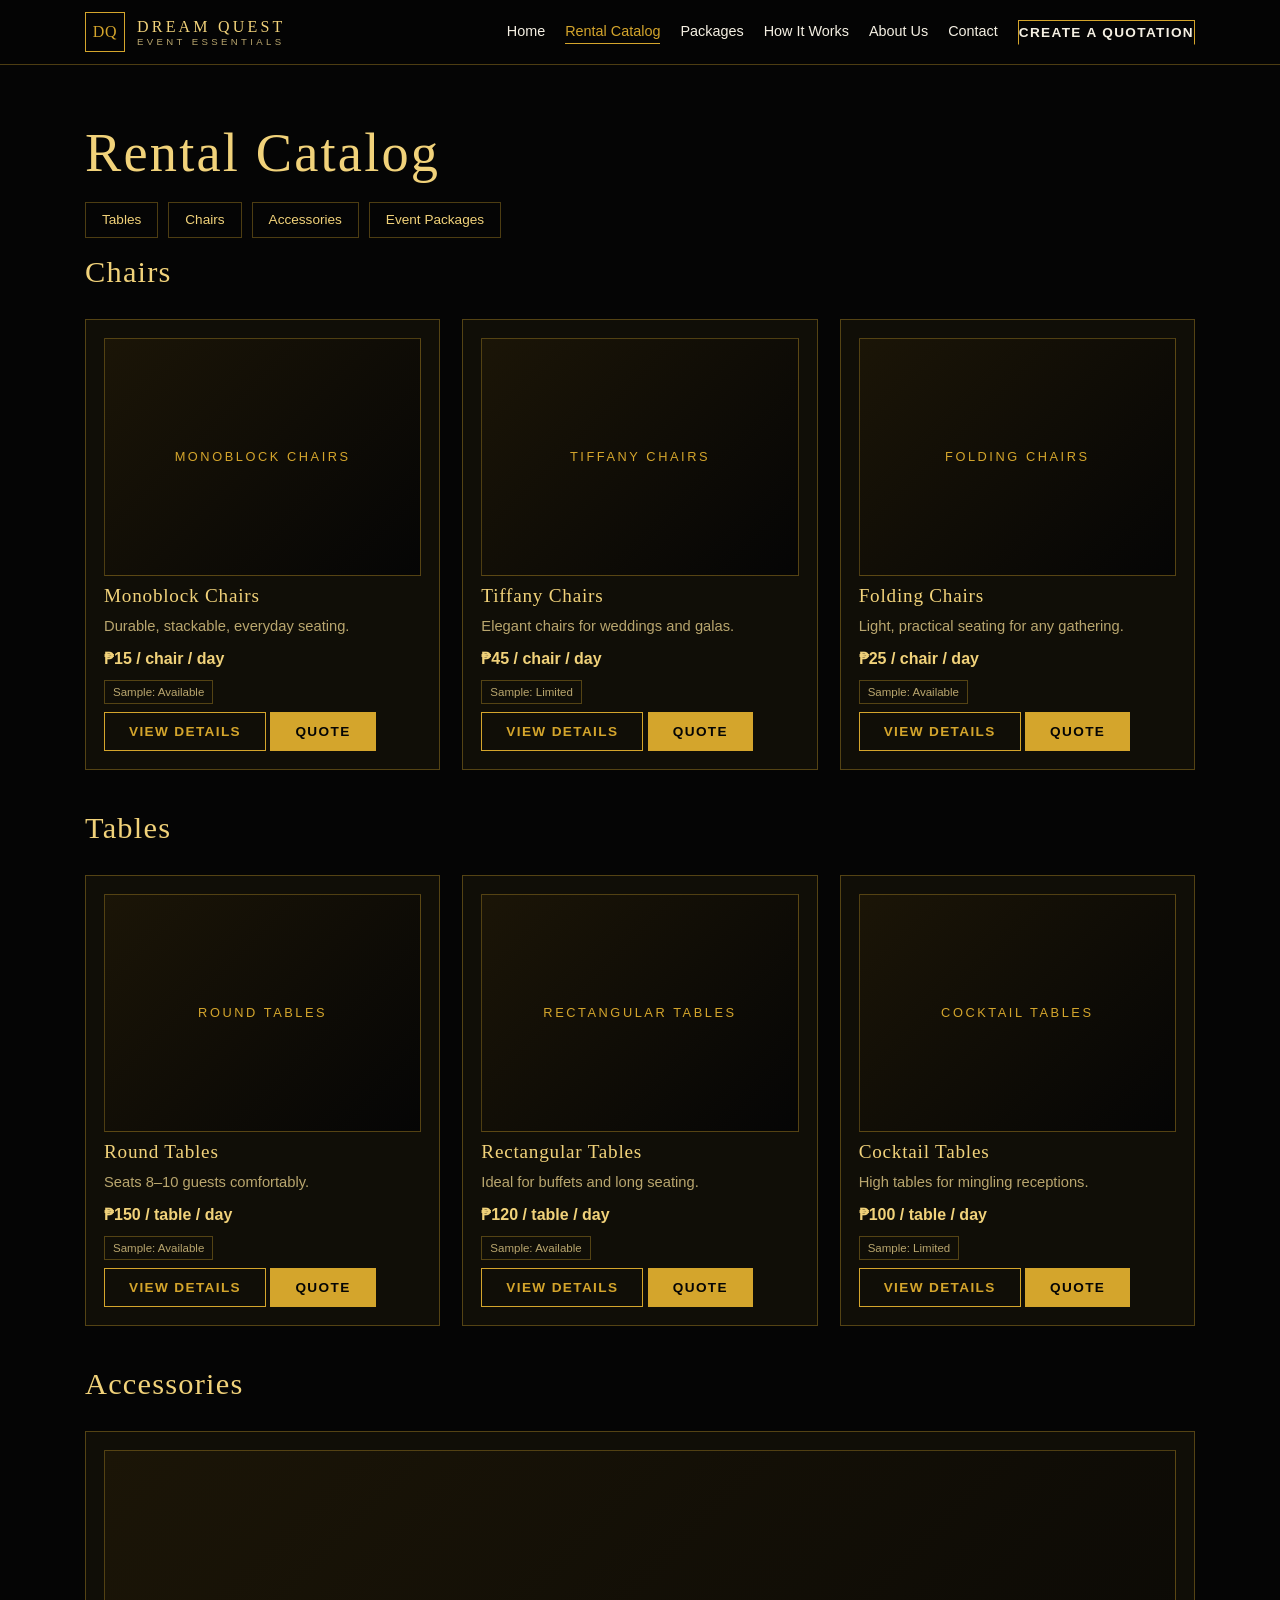
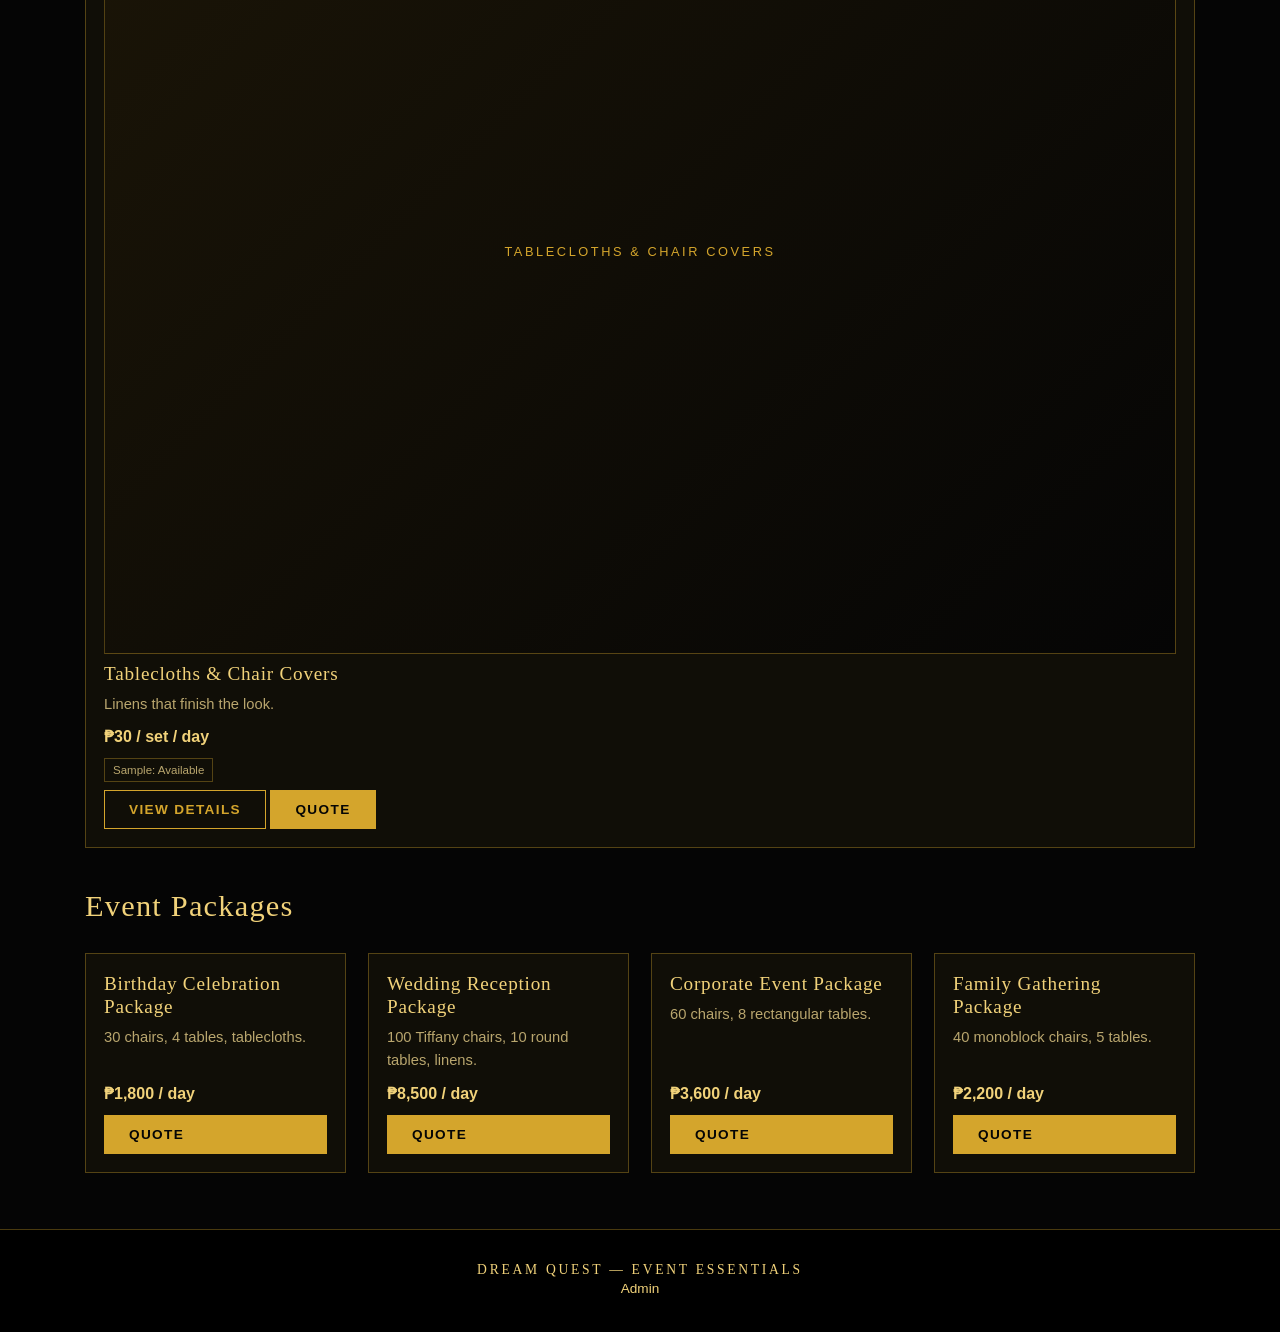
<file: rentals.html>
<!DOCTYPE html>
<html lang="en">

<head>
    <meta charset="utf-8">
    <meta name="viewport" content="width=device-width,initial-scale=1">
    <title>Rental Catalog — DREAM QUEST</title>
    <link rel="stylesheet" href="style.css">
</head>

<body>
    <header>
        <nav class="nav"><a class="brand" href="index.html"><span class="dq">DQ</span><span>DREAM QUEST<small>EVENT
                        ESSENTIALS</small></span></a><input type="checkbox" id="t"><label for="t"
                class="burger">&#9776;</label>
            <ul>
                <li><a href="index.html">Home</a></li>
                <li><a href="rentals.html" class=on>Rental Catalog</a></li>
                <li><a href="packages.html">Packages</a></li>
                <li><a href="how-it-works.html">How It Works</a></li>
                <li><a href="about.html">About Us</a></li>
                <li><a href="contact.html">Contact</a></li>
                <li><a class="btn" href="quotation.html">Create a Quotation</a></li>
            </ul>
        </nav>
    </header>
    <section>
        <div class="wrap">
            <h1>Rental Catalog</h1>
            
            <div class="chips"><a href="#tables">Tables</a><a href="#chairs">Chairs</a><a href="#acc">Accessories</a><a
                    href="#pk">Event Packages</a></div>
            <h2 id="chairs">Chairs</h2>
            <div class="grid">
                <article class="card">
                    <div class="ph" role="img" aria-label="Monoblock Chairs photo placeholder">Monoblock Chairs</div>
                    <h3>Monoblock Chairs</h3>
                    <p>Durable, stackable, everyday seating.</p><span class="price">₱15 / chair / day</span><span
                        class="tag">Sample: Available</span>
                    <div><a class="btn" href="product-details.html">View Details</a> <a class="btn fill"
                            href="quotation.html">Quote</a></div>
                </article>
                <article class="card">
                    <div class="ph" role="img" aria-label="Tiffany Chairs photo placeholder">Tiffany Chairs</div>
                    <h3>Tiffany Chairs</h3>
                    <p>Elegant chairs for weddings and galas.</p><span class="price">₱45 / chair / day</span><span
                        class="tag">Sample: Limited</span>
                    <div><a class="btn" href="product-details.html">View Details</a> <a class="btn fill"
                            href="quotation.html">Quote</a></div>
                </article>
                <article class="card">
                    <div class="ph" role="img" aria-label="Folding Chairs photo placeholder">Folding Chairs</div>
                    <h3>Folding Chairs</h3>
                    <p>Light, practical seating for any gathering.</p><span class="price">₱25 / chair / day</span><span
                        class="tag">Sample: Available</span>
                    <div><a class="btn" href="product-details.html">View Details</a> <a class="btn fill"
                            href="quotation.html">Quote</a></div>
                </article>
            </div>
            <h2 id="tables" style="margin-top:40px">Tables</h2>
            <div class="grid">
                <article class="card">
                    <div class="ph" role="img" aria-label="Round Tables photo placeholder">Round Tables</div>
                    <h3>Round Tables</h3>
                    <p>Seats 8–10 guests comfortably.</p><span class="price">₱150 / table / day</span><span
                        class="tag">Sample: Available</span>
                    <div><a class="btn" href="product-details.html">View Details</a> <a class="btn fill"
                            href="quotation.html">Quote</a></div>
                </article>
                <article class="card">
                    <div class="ph" role="img" aria-label="Rectangular Tables photo placeholder">Rectangular Tables
                    </div>
                    <h3>Rectangular Tables</h3>
                    <p>Ideal for buffets and long seating.</p><span class="price">₱120 / table / day</span><span
                        class="tag">Sample: Available</span>
                    <div><a class="btn" href="product-details.html">View Details</a> <a class="btn fill"
                            href="quotation.html">Quote</a></div>
                </article>
                <article class="card">
                    <div class="ph" role="img" aria-label="Cocktail Tables photo placeholder">Cocktail Tables</div>
                    <h3>Cocktail Tables</h3>
                    <p>High tables for mingling receptions.</p><span class="price">₱100 / table / day</span><span
                        class="tag">Sample: Limited</span>
                    <div><a class="btn" href="product-details.html">View Details</a> <a class="btn fill"
                            href="quotation.html">Quote</a></div>
                </article>
            </div>
            <h2 id="acc" style="margin-top:40px">Accessories</h2>
            <div class="grid">
                <article class="card">
                    <div class="ph" role="img" aria-label="Tablecloths & Chair Covers photo placeholder">Tablecloths &
                        Chair Covers</div>
                    <h3>Tablecloths & Chair Covers</h3>
                    <p>Linens that finish the look.</p><span class="price">₱30 / set / day</span><span
                        class="tag">Sample: Available</span>
                    <div><a class="btn" href="product-details.html">View Details</a> <a class="btn fill"
                            href="quotation.html">Quote</a></div>
                </article>
            </div>
            <h2 id="pk" style="margin-top:40px">Event Packages</h2>
            <div class="grid">
                <article class="card">
                    <h3>Birthday Celebration Package</h3>
                    <p>30 chairs, 4 tables, tablecloths.</p><span class="price">₱1,800 / day</span><a class="btn fill"
                        href="quotation.html">Quote</a>
                </article>
                <article class="card">
                    <h3>Wedding Reception Package</h3>
                    <p>100 Tiffany chairs, 10 round tables, linens.</p><span class="price">₱8,500 / day</span><a
                        class="btn fill" href="quotation.html">Quote</a>
                </article>
                <article class="card">
                    <h3>Corporate Event Package</h3>
                    <p>60 chairs, 8 rectangular tables.</p><span class="price">₱3,600 / day</span><a class="btn fill"
                        href="quotation.html">Quote</a>
                </article>
                <article class="card">
                    <h3>Family Gathering Package</h3>
                    <p>40 monoblock chairs, 5 tables.</p><span class="price">₱2,200 / day</span><a class="btn fill"
                        href="quotation.html">Quote</a>
                </article>
            </div>
        </div>
    </section>
    <footer>
        <div class="wrap">
            <p class="brand" style="justify-content:center">DREAM QUEST — EVENT ESSENTIALS</p>
            <p><a href="admin.html">Admin</a></p>
        </div>
    </footer>
</body>

</html>
</file>
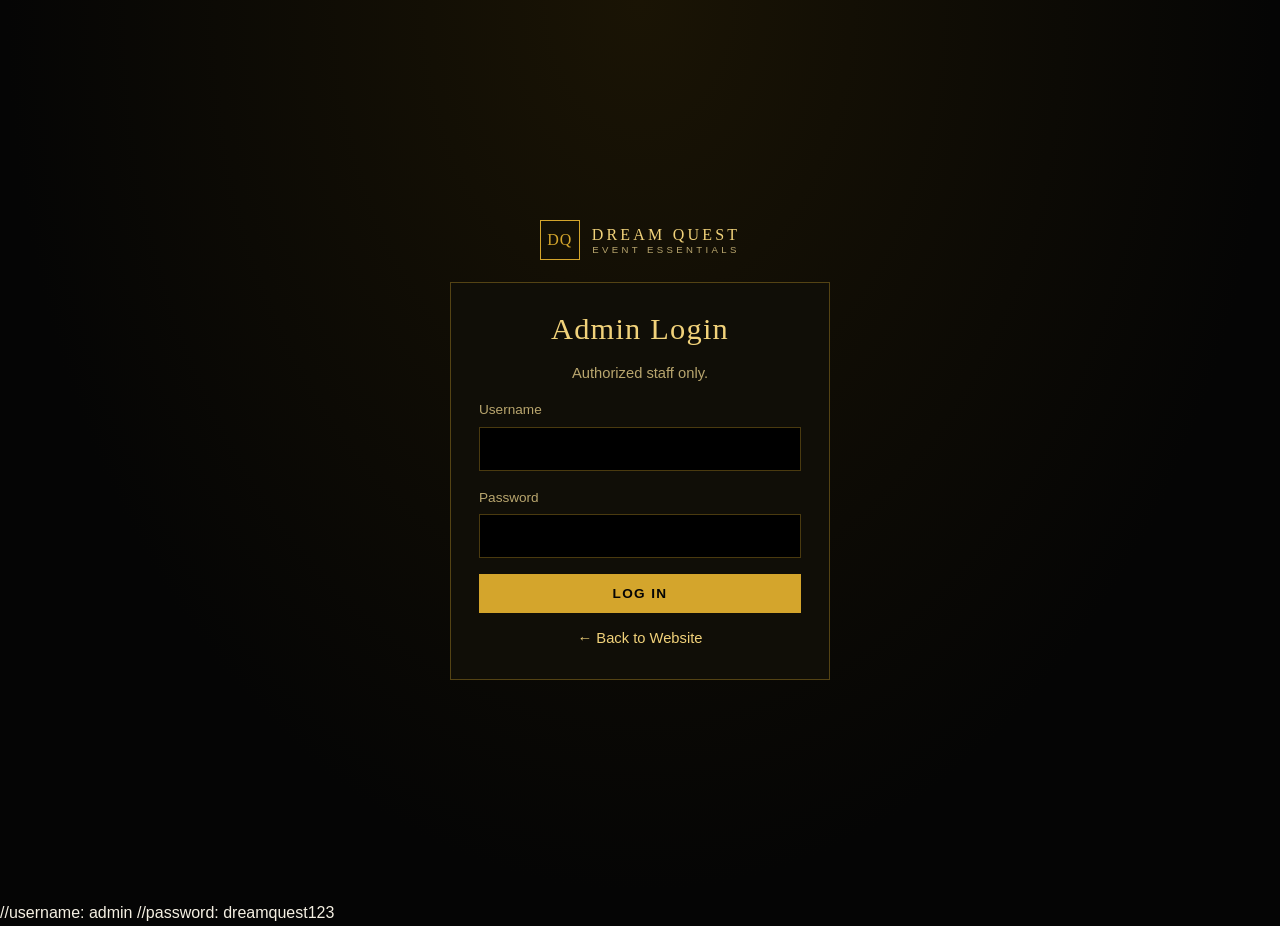
<file: settings.html>
<!DOCTYPE html>
<html lang="en">

<head>
    <meta charset="utf-8">
    <meta name="viewport" content="width=device-width,initial-scale=1">
    <title>Settings — DREAM QUEST</title>
    <link rel="stylesheet" href="style.css">
    <script>if (sessionStorage.getItem('dqAdmin') !== '1') location.replace('admin.html')</script>
</head>

<body>
    <div class="app">
        <aside class="side">
            <div class="brand"><span class="dq">DQ</span><span>DREAM QUEST<small>EVENT ESSENTIALS</small></span></div><a
                href="dashboard.html">Dashboard</a><a href="quotation.html">Create Quotation</a><a
                href="dashboard.html#q">Quotations</a><a href="bookings.html">Customer Bookings</a><a
                href="rentals.html">Products</a><a href="rentals.html#chairs">Inventory</a><a
                href="customers.html">Customers</a><a href="settings.html" class=on>Settings</a><a
                href="index.html">Back to Website</a><a href="admin.html"
                onclick="sessionStorage.removeItem('dqAdmin')">Log Out</a>
        </aside>
        <main class="main">
            <h1>Settings</h1>
           
            <h2>Business Information</h2>
            <p class="muted">DREAM QUEST — EVENT ESSENTIALS<br>Phone: 0900 000 0000 · Email:
                hello@dreamquest.example<br>Address: Sample Street, Your City</p>
            <h2>Sample Rental Pricing</h2>
            <div class="tw">
                <table>
                    <thead>
                        <tr>
                            <th>Item</th>
                            <th>Rate</th>
                        </tr>
                    </thead>
                    <tbody>
                        <tr>
                            <td>Monoblock Chair</td>
                            <td>₱15 / day</td>
                        </tr>
                        <tr>
                            <td>Tiffany Chair</td>
                            <td>₱45 / day</td>
                        </tr>
                        <tr>
                            <td>Folding Chair</td>
                            <td>₱25 / day</td>
                        </tr>
                        <tr>
                            <td>Round Table</td>
                            <td>₱150 / day</td>
                        </tr>
                        <tr>
                            <td>Rectangular Table</td>
                            <td>₱120 / day</td>
                        </tr>
                    </tbody>
                </table>
            </div>
            <h2>Delivery Policy </h2>
            <p class="muted">Delivery fee based on distance; pick-up after the event.</p>
            <h2>Rental Terms </h2>
            <p class="muted">Refundable security deposit; damaged or missing items charged at replacement cost.</p>
        </main>
    </div>
</body>

</html>
</file>
<file: style.css>
/* DREAM QUEST — shared stylesheet. Edit colors in :root. */
:root {
    --bg: #050505;
    --bg2: #100E07;
    --gold: #D4A52C;
    --champ: #F1D27A;
    --text: #F5F0E3;
    --muted: #B9A66E;
    --line: rgba(212, 165, 44, .35);
    --serif: Georgia, "Times New Roman", serif;
    --sans: "Segoe UI", Helvetica, Arial, sans-serif
}

* {
    box-sizing: border-box;
    margin: 0
}

html {
    scroll-behavior: smooth
}

body {
    background: var(--bg);
    color: var(--text);
    font: 16px/1.6 var(--sans)
}

a {
    color: var(--champ);
    text-decoration: none
}

img {
    max-width: 100%
}

h1,
h2,
h3 {
    font-family: var(--serif);
    font-weight: 400;
    color: var(--champ);
    letter-spacing: .04em;
    line-height: 1.2
}

h1 {
    font-size: clamp(2rem, 5vw, 3.4rem)
}

h2 {
    font-size: 1.9rem;
    margin-bottom: .4rem
}

h3 {
    font-size: 1.2rem
}

.wrap {
    max-width: 1150px;
    margin: auto;
    padding: 0 20px
}

section {
    padding: 56px 0
}

.alt {
    background: var(--bg2)
}

.center {
    text-align: center
}

.muted {
    color: var(--muted)
}

.lead {
    max-width: 640px;
    margin: 10px auto 28px;
    color: var(--muted)
}

/* logo */
.dq {
    display: inline-grid;
    place-items: center;
    width: 58px;
    height: 58px;
    border: 1px solid var(--gold);
    font: 1.5rem var(--serif);
    color: var(--gold);
    letter-spacing: .05em
}

.brand {
    display: flex;
    align-items: center;
    gap: 12px;
    font-family: var(--serif);
    color: var(--champ);
    letter-spacing: .2em;
    line-height: 1.2
}

.brand small {
    display: block;
    font: .6rem var(--sans);
    letter-spacing: .35em;
    color: var(--muted)
}

.brand .dq {
    width: 40px;
    height: 40px;
    font-size: 1rem
}

/* nav (CSS-only toggle) */
header {
    position: sticky;
    top: 0;
    z-index: 10;
    background: rgba(5, 5, 5, .96);
    border-bottom: 1px solid var(--line)
}

.nav {
    display: flex;
    align-items: center;
    justify-content: space-between;
    gap: 16px;
    padding: 12px 20px;
    max-width: 1150px;
    margin: auto
}

.nav ul {
    display: flex;
    gap: 20px;
    list-style: none;
    padding: 0;
    align-items: center;
    font-size: .9rem
}

.nav ul a {
    color: var(--text);
    padding: 4px 0;
    border-bottom: 1px solid transparent
}

.nav ul a:hover,
.nav ul a.on {
    color: var(--gold);
    border-color: var(--gold)
}

#t,
.burger {
    display: none
}

@media(max-width:860px) {
    .burger {
        display: block;
        cursor: pointer;
        color: var(--gold);
        font-size: 1.6rem
    }

    .nav {
        flex-wrap: wrap
    }

    .nav ul {
        display: none;
        flex-direction: column;
        width: 100%;
        align-items: flex-start;
        gap: 12px;
        padding: 12px 0
    }

    #t:checked~ul {
        display: flex
    }
}

/* buttons */
.btn {
    display: inline-block;
    padding: 11px 24px;
    border: 1px solid var(--gold);
    color: var(--gold);
    background: transparent;
    font: 600 .85rem var(--sans);
    letter-spacing: .1em;
    text-transform: uppercase;
    cursor: pointer;
    transition: .25s
}

.btn:hover,
.btn.fill {
    background: var(--gold);
    color: #050505
}

.btn.fill:hover {
    background: var(--champ)
}

.btns {
    display: flex;
    gap: 14px;
    justify-content: center;
    flex-wrap: wrap;
    margin-top: 24px
}

/* hero */
.hero {
    text-align: center;
    padding: 90px 0;
    background: radial-gradient(ellipse at top, #1a1405, var(--bg) 70%);
    border-bottom: 1px solid var(--line)
}

.hero .dq {
    width: 96px;
    height: 96px;
    font-size: 2.6rem;
    margin-bottom: 12px
}

.hero .sub {
    letter-spacing: .5em;
    color: var(--muted);
    font-size: .8rem;
    margin-bottom: 22px
}

/* grid + cards */
.grid {
    display: grid;
    grid-template-columns: repeat(auto-fit, minmax(240px, 1fr));
    gap: 22px;
    margin-top: 28px
}

.card {
    background: var(--bg2);
    border: 1px solid var(--line);
    padding: 18px;
    transition: .25s;
    display: flex;
    flex-direction: column;
    gap: 8px
}

.card:hover {
    border-color: var(--gold);
    transform: translateY(-3px)
}

.card p {
    color: var(--muted);
    font-size: .92rem;
    flex: 1
}

.price {
    color: var(--champ);
    font-weight: 700
}

.tag {
    font-size: .72rem;
    border: 1px solid var(--line);
    padding: 2px 8px;
    color: var(--muted);
    align-self: flex-start
}

.ph {
    aspect-ratio: 4/3;
    display: grid;
    place-items: center;
    border: 1px solid var(--line);
    background: linear-gradient(135deg, #1b1507, #050505);
    color: var(--gold);
    font: .8rem var(--sans);
    letter-spacing: .2em;
    text-transform: uppercase;
    text-align: center;
    padding: 8px
}

.steps {
    counter-reset: s
}

.steps .card::before {
    counter-increment: s;
    content: counter(s);
    font: 2rem var(--serif);
    color: var(--gold)
}

.chips {
    display: flex;
    gap: 10px;
    flex-wrap: wrap;
    margin: 16px 0
}

.chips a {
    border: 1px solid var(--line);
    padding: 6px 16px;
    font-size: .85rem
}

.chips a:hover {
    background: var(--gold);
    color: #000
}

details {
    border: 1px solid var(--line);
    padding: 12px 16px;
    margin-bottom: 10px;
    background: var(--bg2)
}

summary {
    cursor: pointer;
    color: var(--champ)
}

details p {
    color: var(--muted);
    margin-top: 8px
}

/* forms */
form {
    display: grid;
    grid-template-columns: repeat(auto-fit, minmax(240px, 1fr));
    gap: 16px
}

label {
    display: flex;
    flex-direction: column;
    gap: 6px;
    font-size: .85rem;
    color: var(--muted)
}

.full {
    grid-column: 1/-1
}

input,
select,
textarea {
    background: #000;
    color: var(--text);
    border: 1px solid var(--line);
    padding: 10px;
    font: inherit
}

input:focus,
select:focus,
textarea:focus {
    outline: none;
    border-color: var(--gold)
}

.note {
    border: 1px dashed var(--gold);
    color: var(--champ);
    padding: 12px 16px;
    font-size: .85rem;
    margin: 16px 0;
    background: rgba(212, 165, 44, .06)
}

/* tables */
.tw {
    overflow-x: auto;
    border: 1px solid var(--line)
}

table {
    width: 100%;
    border-collapse: collapse;
    min-width: 560px
}

th,
td {
    padding: 12px 14px;
    text-align: left;
    border-bottom: 1px solid var(--line);
    font-size: .9rem
}

th {
    color: var(--gold);
    font-size: .75rem;
    letter-spacing: .12em;
    text-transform: uppercase;
    background: var(--bg2)
}

tfoot td {
    font-weight: 700;
    color: var(--champ)
}

.st {
    padding: 2px 10px;
    border: 1px solid;
    font-size: .75rem
}

.Draft {
    color: #aaa
}

.Pending {
    color: #e6b94a
}

.Accepted {
    color: #6fcf97
}

.Rejected {
    color: #eb6b6b
}

/* dashboard */
.app {
    display: grid;
    grid-template-columns: 240px 1fr;
    min-height: 100vh
}

.side {
    background: #000;
    border-right: 1px solid var(--line);
    padding: 22px 16px;
    display: flex;
    flex-direction: column;
    gap: 4px;
    position: sticky;
    top: 0;
    height: 100vh
}

.side a {
    color: var(--muted);
    padding: 10px 12px;
    border-left: 2px solid transparent;
    font-size: .9rem
}

.side a:hover,
.side a.on {
    color: var(--gold);
    border-color: var(--gold);
    background: var(--bg2)
}

.side .brand {
    margin-bottom: 20px
}

.main {
    padding: 32px;
    background: var(--bg2)
}

.stats {
    display: grid;
    grid-template-columns: repeat(auto-fit, minmax(180px, 1fr));
    gap: 16px;
    margin: 22px 0
}

.stat {
    border: 1px solid var(--line);
    padding: 18px;
    background: var(--bg)
}

.stat b {
    display: block;
    font: 2rem var(--serif);
    color: var(--champ)
}

.stat span {
    color: var(--muted);
    font-size: .8rem;
    text-transform: uppercase;
    letter-spacing: .1em
}

.empty {
    text-align: center;
    border: 1px dashed var(--line);
    padding: 48px 20px;
    margin-top: 28px
}

.empty h3 {
    letter-spacing: .2em
}

.main h2 {
    margin-top: 28px
}

@media(max-width:860px) {
    .app {
        grid-template-columns: 1fr
    }

    .side {
        position: static;
        height: auto;
        flex-direction: row;
        flex-wrap: wrap
    }

    .side .brand {
        width: 100%
    }

    .main {
        padding: 20px
    }
}

footer {
    border-top: 1px solid var(--line);
    padding: 32px 0;
    text-align: center;
    color: var(--muted);
    font-size: .85rem;
    background: #000
}

@media print {

    header,
    footer,
    .side,
    .btn,
    .note.np {
        display: none !important
    }

    body {
        background: #fff;
        color: #000
    }

    .app {
        display: block
    }

    .main,
    .alt {
        background: #fff
    }

    * {
        color: #000 !important;
        border-color: #999 !important
    }
}

/* booking statuses + detail dialog */
.Confirmed {
    color: #6fb5eb
}

.Completed {
    color: #6fcf97
}

.Cancelled {
    color: #eb6b6b
}

dialog {
    background: var(--bg2);
    color: var(--text);
    border: 1px solid var(--gold);
    padding: 24px;
    width: min(640px, 94vw);
    max-height: 90vh;
    overflow: auto
}

dialog::backdrop {
    background: rgba(0, 0, 0, .75)
}

.dl {
    display: grid;
    grid-template-columns: 150px 1fr;
    gap: 8px 16px;
    margin: 16px 0;
    font-size: .92rem
}

.dl dt {
    color: var(--muted)
}

.dl dd {
    margin: 0;
    word-break: break-word;
    white-space: pre-line
}

.bar {
    display: flex;
    gap: 12px;
    flex-wrap: wrap;
    align-items: end;
    margin: 18px 0
}

.bar label {
    min-width: 180px
}

@media(max-width:520px) {
    .dl {
        grid-template-columns: 1fr
    }
}
</file>
